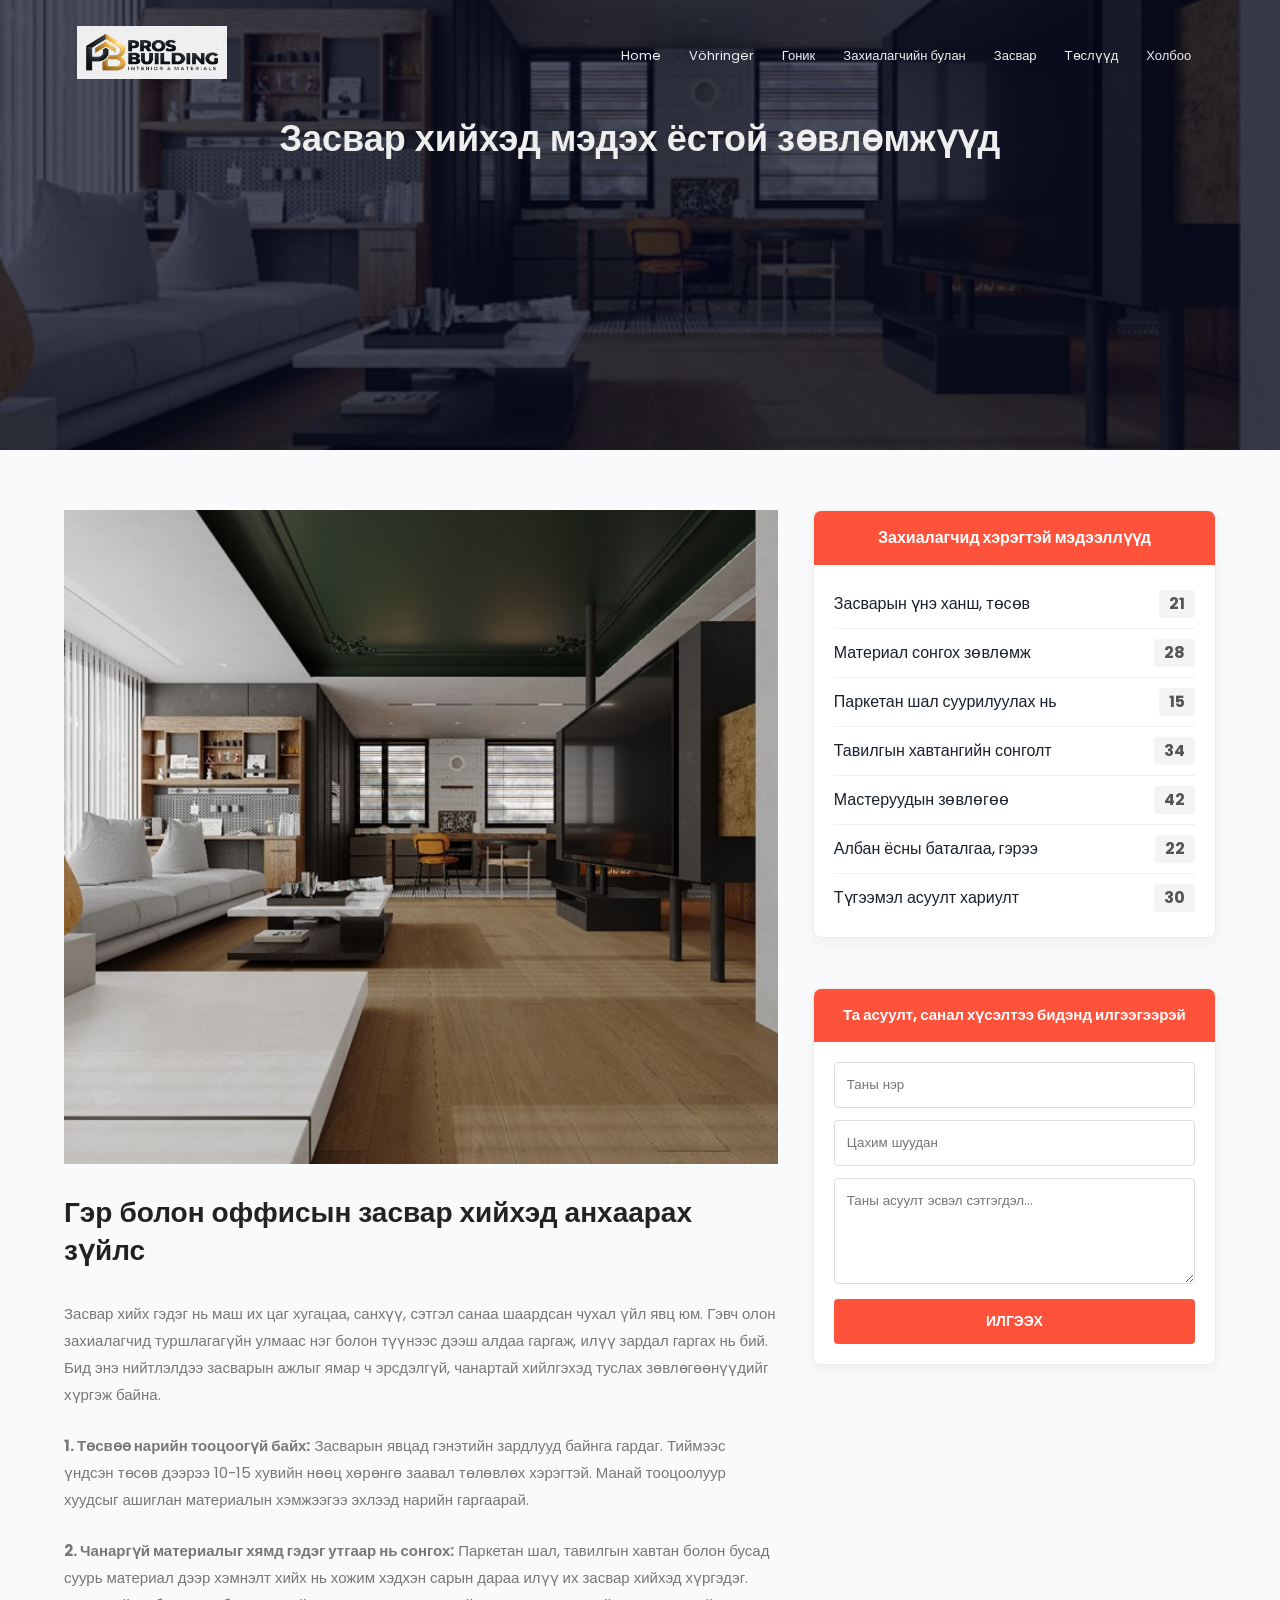
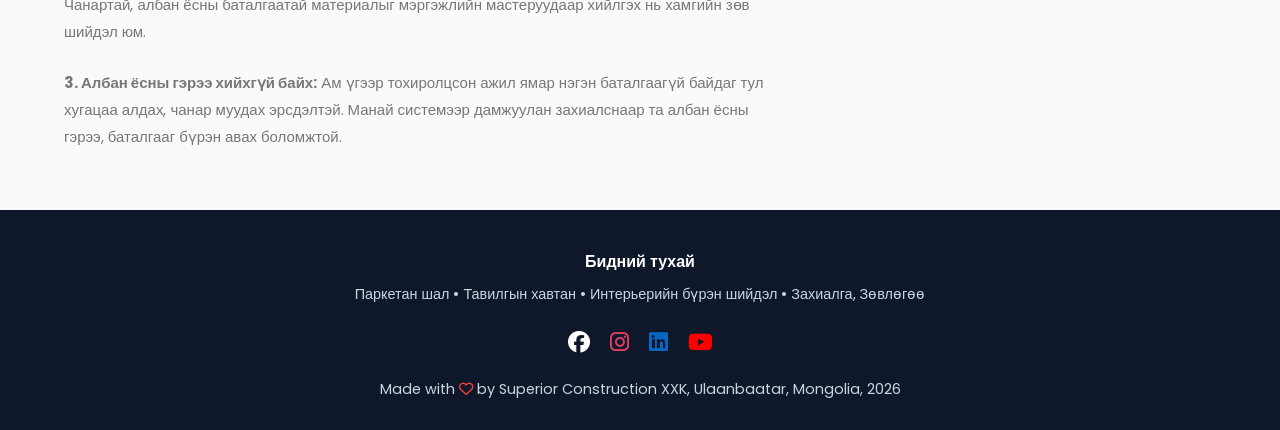
<file: JS/blog.html>
<!DOCTYPE html>
<html lang="mn">
<head>
    <meta charset="UTF-8">
    <meta name="viewport" content="width=device-width, initial-scale=1.0">
    <title>Захиалагчийн булан - Засвар үйлчилгээ</title>
    <link rel="preconnect" href="https://fonts.googleapis.com">
    <link rel="preconnect" href="https://fonts.gstatic.com" crossorigin>
    <link href="https://fonts.googleapis.com/css2?family=Poppins:ital,wght@0,100;0,200;0,300;0,400;0,500;0,600;0,700;0,800;0,900;1,100;1,200;1,300;1,400;1,500;1,600;1,700;1,800;1,900&display=swap" rel="stylesheet">
    <link rel="stylesheet" href="style.css">
    <link rel="stylesheet" href="https://cdnjs.cloudflare.com/ajax/libs/font-awesome/6.4.0/css/all.min.css">
</head>

<body>

    <header class="sub-header">    
        <nav>
            <a href="index.html"> <img src="images/logo.png" alt="Logo"></a>
            <div class="nav-links" id="navLinks">
                <i class="fa-solid fa-xmark" onclick="hideMenu()"></i>
                <ul>
                    <li><a href="index.html">Home</a></li>
                    <li><a href="vöhringer.html">Vöhringer</a></li>
                    <li><a href="gonick.html">Гоник</a></li>
                    <li><a href="blog.html">Захиалагчийн булан</a></li>
                    <li><a href="zasvar.html">Засвар</a></li>
                    <li><a href="projects.html">Төслүүд</a></li>
                    <li><a href="contact.html">Холбоо</a></li>
                </ul>
            </div>
            <i class="fa-solid fa-bars" onclick="showMenu()"></i>
        </nav>                
        
        <h1>Засвар хийхэд мэдэх ёстой зөвлөмжүүд</h1>
    </header>

    <section class="blog-content">
        <div class="row">
            
            <!-- ЗҮҮН ТАЛ -->
            <div class="blog-left">
                <img src="images/certificate.jpg" alt="Засварын зөвлөгөө">
                <h2>Гэр болон оффисын засвар хийхэд анхаарах зүйлс</h2>
                <p>Засвар хийх гэдэг нь маш их цаг хугацаа, санхүү, сэтгэл санаа шаардсан чухал үйл явц юм. Гэвч олон захиалагчид туршлагагүйн улмаас нэг болон түүнээс дээш алдаа гаргаж, илүү зардал гаргах нь бий. Бид энэ нийтлэлдээ засварын ажлыг ямар ч эрсдэлгүй, чанартай хийлгэхэд туслах зөвлөгөөнүүдийг хүргэж байна.</p>
                <br>
                <p><strong>1. Төсвөө нарийн тооцоогүй байх:</strong> Засварын явцад гэнэтийн зардлууд байнга гардаг. Тиймээс үндсэн төсөв дээрээ 10-15 хувийн нөөц хөрөнгө заавал төлөвлөх хэрэгтэй. Манай тооцоолуур хуудсыг ашиглан материалын хэмжээгээ эхлээд нарийн гаргаарай.</p>
                <br>
                <p><strong>2. Чанаргүй материалыг хямд гэдэг утгаар нь сонгох:</strong> Паркетан шал, тавилгын хавтан болон бусад суурь материал дээр хэмнэлт хийх нь хожим хэдхэн сарын дараа илүү их засвар хийхэд хүргэдэг. Чанартай, албан ёсны баталгаатай материалыг мэргэжлийн мастеруудаар хийлгэх нь хамгийн зөв шийдэл юм.</p>
                <br>
                <p><strong>3. Албан ёсны гэрээ хийхгүй байх:</strong> Ам үгээр тохиролцсон ажил ямар нэгэн баталгаагүй байдаг тул хугацаа алдах, чанар муудах эрсдэлтэй. Манай системээр дамжуулан захиалснаар та албан ёсны гэрээ, баталгааг бүрэн авах боломжтой.</p>
            </div>

            <!-- БАРУУН ТАЛ -->
            <div class="blog-right">
                
                <!-- Ангиллын жагсаалт -->
                <div class="category-box" style="background: #fff; border-radius: 8px; border: 1px solid #eee; margin-bottom: 30px; box-shadow: 0 5px 15px rgba(0,0,0,0.05); overflow: hidden;">
                    <!-- Улаан гарчиг (Ямар нэгэн маржин ашиглалгүйгээр хайрцаг дотроо бүтэн орно) -->
                    <div style="background: #ff523b; color: #fff; padding: 15px; font-weight: bold; font-size: 16px; text-align: center;">
                        Захиалагчид хэрэгтэй мэдээллүүд
                    </div>
                    
                    <ul style="list-style: none; padding: 15px 20px; margin: 0;">
                        <li style="display: flex; justify-content: space-between; align-items: center; padding: 10px 0; border-bottom: 1px solid #f0f0f0;">
                            <span>Засварын үнэ ханш, төсөв</span>
                            <span style="font-weight: bold; color: #555; background: #f4f4f4; padding: 2px 10px; border-radius: 4px;">21</span>
                        </li>
                        <li style="display: flex; justify-content: space-between; align-items: center; padding: 10px 0; border-bottom: 1px solid #f0f0f0;">
                            <span>Материал сонгох зөвлөмж</span>
                            <span style="font-weight: bold; color: #555; background: #f4f4f4; padding: 2px 10px; border-radius: 4px;">28</span>
                        </li>
                        <li style="display: flex; justify-content: space-between; align-items: center; padding: 10px 0; border-bottom: 1px solid #f0f0f0;">
                            <span>Паркетан шал суурилуулах нь</span>
                            <span style="font-weight: bold; color: #555; background: #f4f4f4; padding: 2px 10px; border-radius: 4px;">15</span>
                        </li>
                        <li style="display: flex; justify-content: space-between; align-items: center; padding: 10px 0; border-bottom: 1px solid #f0f0f0;">
                            <span>Тавилгын хавтангийн сонголт</span>
                            <span style="font-weight: bold; color: #555; background: #f4f4f4; padding: 2px 10px; border-radius: 4px;">34</span>
                        </li>
                        <li style="display: flex; justify-content: space-between; align-items: center; padding: 10px 0; border-bottom: 1px solid #f0f0f0;">
                            <span>Мастеруудын зөвлөгөө</span>
                            <span style="font-weight: bold; color: #555; background: #f4f4f4; padding: 2px 10px; border-radius: 4px;">42</span>
                        </li>
                        <li style="display: flex; justify-content: space-between; align-items: center; padding: 10px 0; border-bottom: 1px solid #f0f0f0;">
                            <span>Албан ёсны баталгаа, гэрээ</span>
                            <span style="font-weight: bold; color: #555; background: #f4f4f4; padding: 2px 10px; border-radius: 4px;">22</span>
                        </li>
                        <li style="display: flex; justify-content: space-between; align-items: center; padding: 10px 0;">
                            <span>Түгээмэл асуулт хариулт</span>
                            <span style="font-weight: bold; color: #555; background: #f4f4f4; padding: 2px 10px; border-radius: 4px;">30</span>
                        </li>
                    </ul>
                </div>

                <!-- Формын хэсэг -->
                <div class="comment-box" style="background: #fff; border-radius: 8px; border: 1px solid #eee; overflow: hidden; box-shadow: 0 5px 15px rgba(0,0,0,0.05);">
                    <div style="background: #ff523b; color: #fff; padding: 15px; font-weight: bold; font-size: 15px; text-align: center;">
                        Та асуулт, санал хүсэлтээ бидэнд илгээгээрэй
                    </div>
                    <form class="comment-form" style="padding: 20px;">
                        <input type="text" placeholder="Таны нэр" style="width: 100%; padding: 12px; margin-bottom: 12px; border: 1px solid #ddd; border-radius: 4px; box-sizing: border-box;">
                        <input type="email" placeholder="Цахим шуудан" style="width: 100%; padding: 12px; margin-bottom: 12px; border: 1px solid #ddd; border-radius: 4px; box-sizing: border-box;">
                        <textarea rows="4" placeholder="Таны асуулт эсвэл сэтгэгдэл..." style="width: 100%; padding: 12px; margin-bottom: 15px; border: 1px solid #ddd; border-radius: 4px; box-sizing: border-box;"></textarea>
                        <button type="submit" style="width: 100%; padding: 12px; background: #ff523b; color: #fff; border: none; border-radius: 4px; cursor: pointer; font-weight: bold; font-size: 14px;">ИЛГЭЭХ</button>
                    </form>
                </div>

            </div>

        </div>
    </section>
    
    <section class="footer">
        <h4>Бидний тухай</h4>
        <p>Паркетан шал • Тавилгын хавтан • Интерьерийн бүрэн шийдэл • Захиалга, Зөвлөгөө</p>
        <div class="icons">
            <a href="https://www.facebook.com/voehringer.gmbh/" target="_blank"><i class="fa-brands fa-facebook"></i></a>
            <a href="https://www.instagram.com/voehringer_gmbh_und_co._kg/" target="_blank" rel="noopener noreferrer" style="color: #e4405f;"><i class="fa-brands fa-instagram"></i></a>
            <a href="https://www.linkedin.com/company/vöhringer-gmbh-&-co.-kg/" target="_blank" rel="noopener noreferrer" style="color: #0a66c2;"><i class="fa-brands fa-linkedin"></i></a>
            <a href="https://www.youtube.com/watch?v=nw7YdZEaxRw" target="_blank" rel="noopener noreferrer" style="color: #ff0000;"><i class="fa-brands fa-youtube"></i></a>
        </div>
        <p>Made with <i class="fa-regular fa-heart"></i> by Superior Construction XXK, Ulaanbaatar, Mongolia, 2026</p>
    </section>

    <script>
        var navLinks = document.getElementById("navLinks");
        function showMenu() { navLinks.style.right = "0"; }
        function hideMenu() { navLinks.style.right = "-200px"; }
    </script>

</body>
</html>
</file>
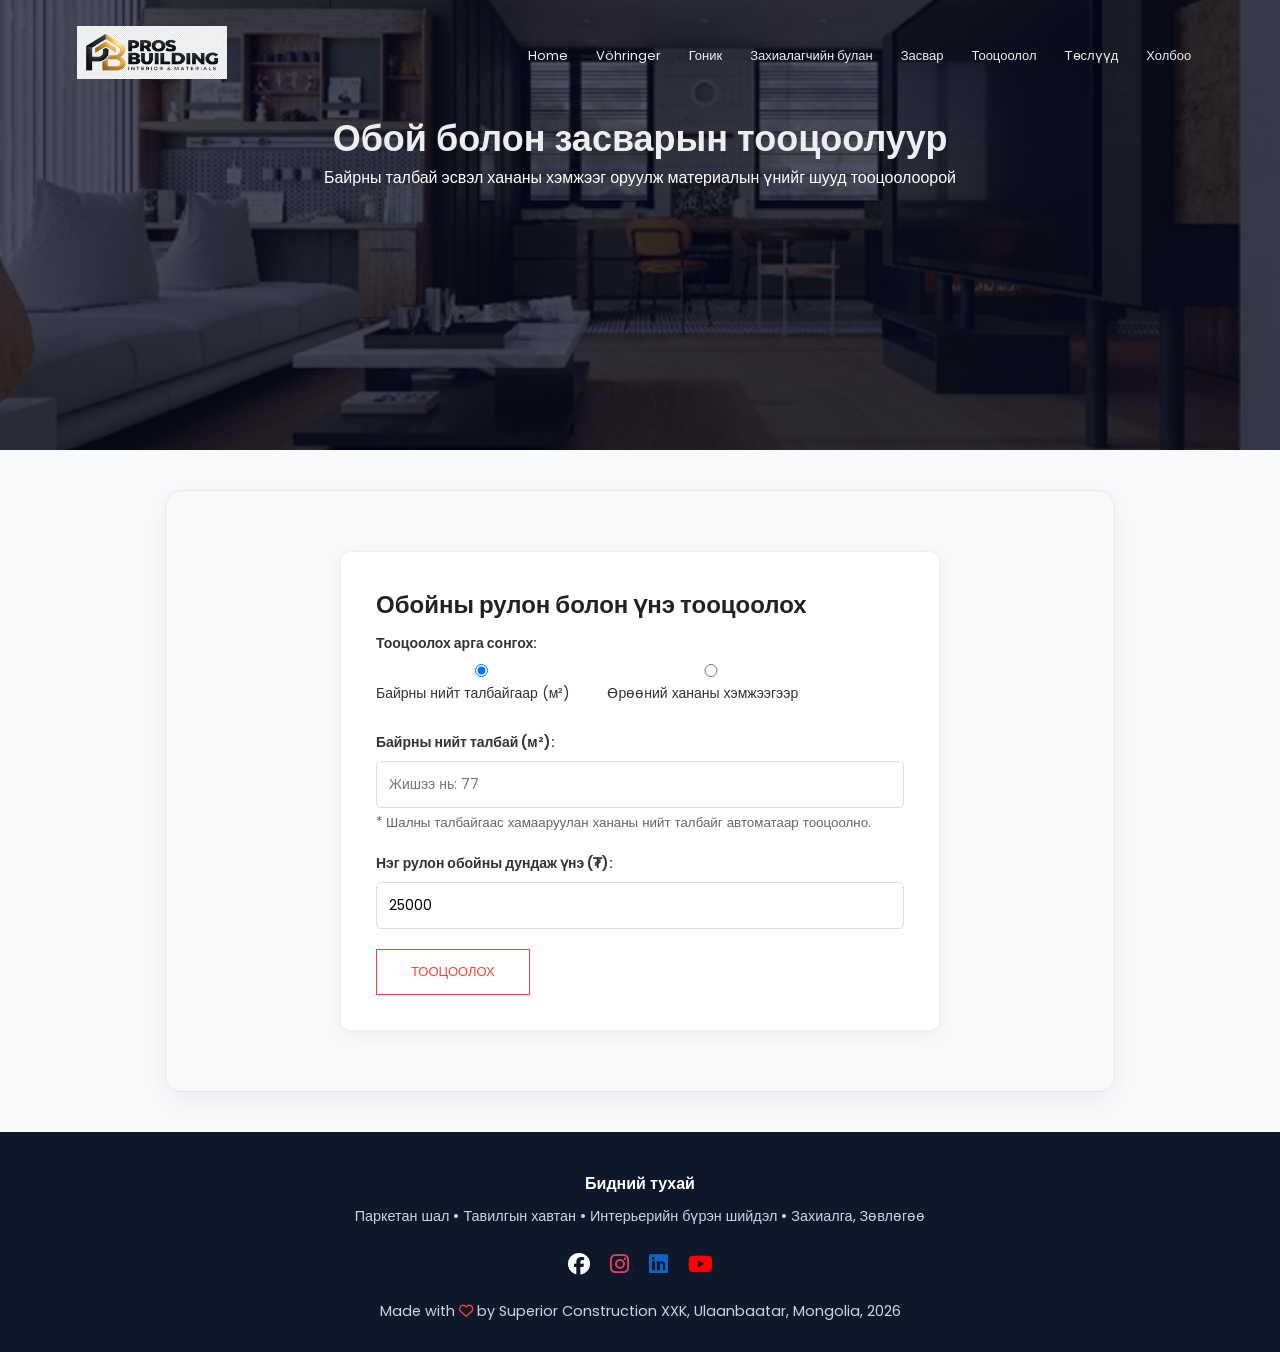
<file: JS/calculator.html>
<!DOCTYPE html>
<html lang="mn">
<head>
    <meta charset="UTF-8">
    <meta name="viewport" content="width=device-width, initial-scale=1.0">
    <title>Обой болон засварын ухаалаг тооцоолуур</title>
    <link rel="preconnect" href="https://fonts.googleapis.com">
    <link rel="preconnect" href="https://fonts.gstatic.com" crossorigin>
    <link href="https://fonts.googleapis.com/css2?family=Poppins:wght@300;400;500;600;700&display=swap" rel="stylesheet">
    <link rel="stylesheet" href="style.css">
    <link rel="stylesheet" href="https://cdnjs.cloudflare.com/ajax/libs/font-awesome/6.4.0/css/all.min.css">
</head>
<body>

    <!-- Header хэсэг -->
    <header class="sub-header">    
        <nav>
            <a href="index.html"><img src="images/logo.png" alt="Logo"></a>
            <div class="nav-links" id="navLinks">
                <i class="fa-solid fa-xmark" onclick="hideMenu()"></i>
                <ul>
                    <li><a href="index.html">Home</a></li>
                    <li><a href="vöhringer.html">Vöhringer</a></li>
                    <li><a href="gonick.html">Гоник</a></li>
                    <li><a href="blog.html">Захиалагчийн булан</a></li>
                    <li><a href="zasvar.html">Засвар</a></li>
                    <li><a href="calculator.html" class="active">Тооцоолол</a></li>                    
                    <li><a href="projects.html">Төслүүд</a></li>
                    <li><a href="contact.html">Холбоо</a></li>
                </ul>
            </div>
            <i class="fa-solid fa-bars" onclick="showMenu()"></i>
        </nav>                
        <h1>Обой болон засварын тооцоолуур</h1>
        <p>Байрны талбай эсвэл хананы хэмжээг оруулж материалын үнийг шууд тооцоолоорой</p>
    </header>

    <!-- Тооцоолуурын үндсэн хэсэг -->
    <section class="calculator-section">
        <div class="calculator-container">
            <h2>Обойны рулон болон үнэ тооцоолох</h2>
            
            <!-- Тооцоолох арга сонгох -->
            <div class="form-group">
                <label>Тооцоолох арга сонгох:</label>
                <div style="display: flex; gap: 20px; margin-top: 8px;">
                    <label style="font-weight: normal; cursor: pointer;">
                        <input type="radio" name="calcMethod" value="area" checked onclick="toggleCalcMethod()"> Байрны нийт талбайгаар (м²)
                    </label>
                    <label style="font-weight: normal; cursor: pointer;">
                        <input type="radio" name="calcMethod" value="rooms" onclick="toggleCalcMethod()"> Өрөөний хананы хэмжээгээр
                    </label>
                </div>
            </div>

            <!-- 1. Байрны нийт м2 талбайгаар тооцох хэсэг -->
            <div id="methodAreaDiv" class="calc-method-box">
                <div class="form-group">
                    <label for="totalFloorArea">Байрны нийт талбай (м²):</label>
                    <input type="number" id="totalFloorArea" placeholder="Жишээ нь: 77" min="10" max="500" step="1">
                    <small style="color: #666; display: block; margin-top: 5px;">* Шалны талбайгаас хамааруулан хананы нийт талбайг автоматаар тооцоолно.</small>
                </div>
            </div>

            <!-- 2. Өрөөний тоо болон хананы хэмжээгээр тооцох хэсэг -->
            <div id="methodRoomsDiv" class="calc-method-box" style="display: none;">
                <div class="form-group">
                    <label for="roomCount">Өрөөний тоо:</label>
                    <select id="roomCount" onchange="generateRoomInputs()">
                        <option value="1">1 өрөө</option>
                        <option value="2">2 өрөө</option>
                        <option value="3" selected>3 өрөө</option>
                        <option value="4">4 өрөө</option>
                    </select>
                </div>
                <div id="roomsInputContainer"></div>
            </div>

            <div class="form-group" style="margin-top: 20px;">
                <label for="wallpaperPrice">Нэг рулон обойны дундаж үнэ (₮):</label>
                <input type="number" id="wallpaperPrice" value="25000" min="5000" max="100000" step="1000">
            </div>

            <button type="button" class="hero red-btn" onclick="calculateWallpaper()">ТООЦООЛОХ</button>

            <!-- Үр дүн харуулах хэсэг -->
            <div id="calculatorResult" class="calc-result" style="display: none;">
                <h3>Тооцооллын үр дүн:</h3>
                <p>Тооцоолсон нийт ханын талбай: <span id="resArea">0</span> м²</p>
                <p>Шаардлагатай рулоны тоо (10% хаягдал тооцсон): <span id="resRolls">0</span> рулон</p>
                <p>Нийт обойны үнэ: <span id="resCost">0</span> ₮</p>
            </div>
        </div>
    </section>

    <!-- Footer хэсэг -->
    <section class="footer">
        <h4>Бидний тухай</h4>
        <p>Паркетан шал • Тавилгын хавтан • Интерьерийн бүрэн шийдэл • Захиалга, Зөвлөгөө</p>
        <div class="icons">
            <a href="https://www.facebook.com/voehringer.gmbh/" target="_blank"><i class="fa-brands fa-facebook"></i></a>
            <a href="https://www.instagram.com/voehringer_gmbh_und_co._kg/" target="_blank" rel="noopener noreferrer" style="color: #e4405f;"><i class="fa-brands fa-instagram"></i></a>
            <a href="https://www.linkedin.com/company/vöhringer-gmbh-&-co.-kg/" target="_blank" rel="noopener noreferrer" style="color: #0a66c2;"><i class="fa-brands fa-linkedin"></i></a>
            <a href="https://www.youtube.com/watch?v=nw7YdZEaxRw" target="_blank" rel="noopener noreferrer" style="color: #ff0000;"><i class="fa-brands fa-youtube"></i></a>
        </div>
        <p>Made with <i class="fa-regular fa-heart"></i> by Superior Construction XXK, Ulaanbaatar, Mongolia, 2026</p>
    </section>

    <!-- JavaScript логик -->
    <script>
        var navLinks = document.getElementById("navLinks");
        function showMenu() { navLinks.style.right = "0"; }
        function hideMenu() { navLinks.style.right = "-200px"; }

        // Тооцоолох аргыг хооронд нь шилжүүлэх
        function toggleCalcMethod() {
            const method = document.querySelector('input[name="calcMethod"]:checked').value;
            if (method === 'area') {
                document.getElementById('methodAreaDiv').style.display = 'block';
                document.getElementById('methodRoomsDiv').style.display = 'none';
            } else {
                document.getElementById('methodAreaDiv').style.display = 'none';
                document.getElementById('methodRoomsDiv').style.display = 'block';
                generateRoomInputs();
            }
            document.getElementById("calculatorResult").style.display = "none";
        }

        // Өрөөний тооноос хамаарч input талбаруудыг динамикаар үүсгэх
        function generateRoomInputs() {
            const count = document.getElementById("roomCount").value;
            const container = document.getElementById("roomsInputContainer");
            container.innerHTML = "";

            for (let i = 1; i <= count; i++) {
                container.innerHTML += `
                    <div class="room-card" style="background: #f9f9f9; padding: 15px; border-radius: 8px; margin-bottom: 15px; border: 1px solid #eee;">
                        <h4 style="margin-bottom: 10px; color: #333;">${i} - р өрөө</h4>
                        <div style="display: flex; gap: 10px;">
                            <div style="flex: 1;">
                                <label style="font-size: 13px; color: #666;">Хананы урт (метр):</label>
                                <input type="number" id="length_${i}" placeholder="Жишээ нь: 12" step="0.1" style="width:100%; padding:8px; border:1px solid #ddd; border-radius:4px;">
                            </div>
                            <div style="flex: 1;">
                                <label style="font-size: 13px; color: #666;">Хананы өндөр (метр):</label>
                                <input type="number" id="height_${i}" value="2.6" step="0.1" style="width:100%; padding:8px; border:1px solid #ddd; border-radius:4px;">
                            </div>
                        </div>
                    </div>
                `;
            }
        }

        window.onload = function() {
            generateRoomInputs();
        };

        // Тооцоолох үндсэн функц
        function calculateWallpaper() {
            const method = document.querySelector('input[name="calcMethod"]:checked').value;
            let totalArea = 0;

            if (method === 'area') {
                let floorArea = parseFloat(document.getElementById("totalFloorArea").value) || 0;
                if (floorArea <= 0) {
                    alert("Байрны нийт талбайг зөв оруулна уу!");
                    return;
                }
                // Байрны нийт шалны талбайг ~3.15 дахин үржүүлж дундаж ханын талбайг гаргана
                totalArea = floorArea * 2.45;
            } else {
                const count = document.getElementById("roomCount").value;
                for (let i = 1; i <= count; i++) {
                    let length = parseFloat(document.getElementById(`length_${i}`).value) || 0;
                    let height = parseFloat(document.getElementById(`height_${i}`).value) || 0;
                    totalArea += (length * height);
                }
                if (totalArea <= 0) {
                    alert("Өрөөнүүдийн хананы урт болон өндрийг зөв оруулна уу!");
                    return;
                }
            }

            // Стандарт рулон обой (Өргөн 0.53м, Урт 10м = ~5 м2 үр дүнтэй талбай)
            let rollsNeeded = Math.ceil((totalArea / 5) * 1.1); // 10% хаягдал нэмсэн
            let pricePerRoll = parseFloat(document.getElementById("wallpaperPrice").value) || 25000;
            let totalCost = rollsNeeded * pricePerRoll;

            // Үр дүнг дэлгэцэнд гаргах
            document.getElementById("resArea").innerText = totalArea.toFixed(1);
            document.getElementById("resRolls").innerText = rollsNeeded;
            document.getElementById("resCost").innerText = totalCost.toLocaleString();
            
            document.getElementById("calculatorResult").style.display = "block";
        }
    </script>
</body>
</html>
</file>
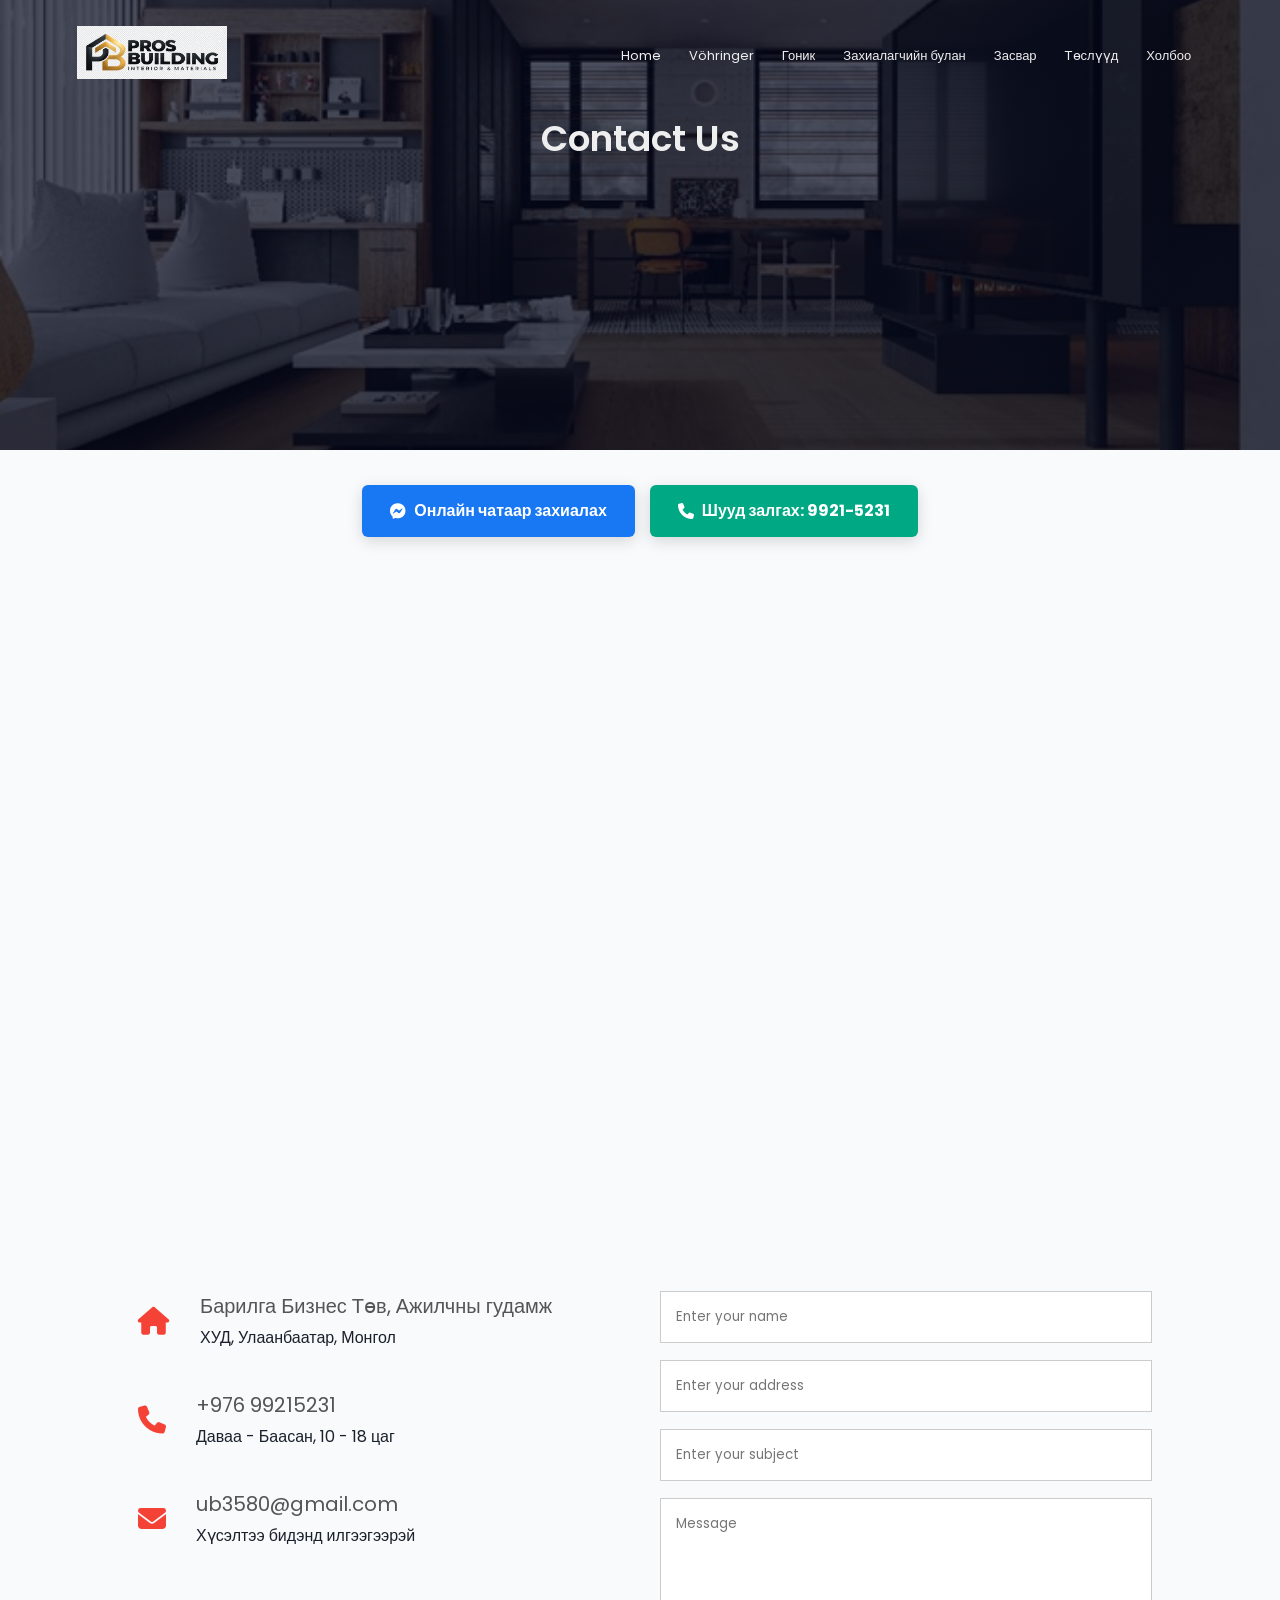
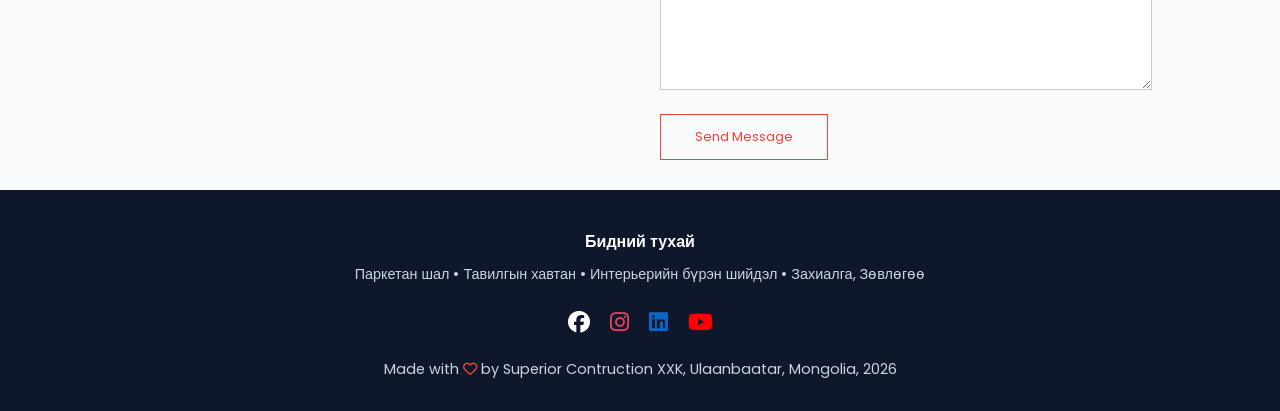
<file: JS/contact.html>
<!DOCTYPE html>
<html lang="en">
<head>
    <meta charset="UTF-8">
    <meta name="viewport" content="width=device-width, initial-scale=1.0">
    <title>contact</title>
    <link rel="preconnect" href="https://fonts.googleapis.com">
    <link rel="preconnect" href="https://fonts.gstatic.com" crossorigin>
    <link href="https://fonts.googleapis.com/css2?family=Poppins:ital,wght@0,100;0,200;0,300;0,400;0,500;0,600;0,700;0,800;0,900;1,100;1,200;1,300;1,400;1,500;1,600;1,700;1,800;1,900&display=swap" rel="stylesheet">
    <link rel="stylesheet" href="style.css">
    <link rel="stylesheet" href="https://cdnjs.cloudflare.com/ajax/libs/font-awesome/6.4.0/css/all.min.css">
    
    <!-- CSS Загвар: Товчлууруудыг хамгийн дээр ил харагдуулах бэхэлгээ -->
    <style>
      #contact-section {
        display: flex;
        gap: 15px;
        justify-content: center;
        margin: 35px 0;
        flex-wrap: wrap;
        font-family: 'Poppins', sans-serif;
        position: relative;
        z-index: 999; /* Бусад элементүүдийн дээр ил гаргана */
      }
      .contact-btn {
        padding: 14px 28px;
        border-radius: 6px;
        font-weight: bold;
        text-decoration: none;
        color: white !important;
        display: inline-flex;
        align-items: center;
        box-shadow: 0 4px 15px rgba(0,0,0,0.15);
        transition: transform 0.2s, background-color 0.2s;
      }
      .contact-btn:hover {
        transform: translateY(-2px);
      }
      .messenger-btn {
        background-color: #1877F2 !important; /* Фэйсбүүк цэнхэр */
      }
      .messenger-btn:hover {
        background-color: #145dbf !important;
      }
      .phone-btn {
        background-color: #00A884 !important; /* Ногоон өнгө */
      }
      .phone-btn:hover {
        background-color: #008769 !important;
      }
    </style>
</head>

<body>
    
    <header class="sub-header">    
        <nav>
            <a href="index.html"> <img src="images/logo.png" alt=""></a>
            <div class="nav-links" id="navLinks">
                <i class="fa-solid fa-xmark" onclick="hideMenu()"></i>
                <ul>
                    <li><a href="index.html">Home</a></li>
                    <li><a href="vöhringer.html">Vöhringer</a></li>
                    <li><a href="gonick.html">Гоник</a></li>
                    <li><a href="blog.html">Захиалагчийн булан</a></li>
                    <li><a href="zasvar.html">Засвар</a></li>
                    <li><a href="projects.html">Төслүүд</a></li>
                    <li><a href="contact.html">Холбоо</a></li>
                </ul>
            </div>
            <i class="fa-solid fa-bars" onclick="showMenu()"></i>
        </nav>                    
        <h1>Contact Us</h1>
    </header>

    <!-- Холбоо барих гол товчлууруудыг харагдац сайтай хэсэгт шилжүүлэв -->
    <div id="contact-section">
      <!-- 📋 ҮҮНИЙГ ХУУЛЖ СОЛИОРОЙ -->
<a href="https://messenger.com" target="_blank" class="contact-btn messenger-btn">
  <i class="fa-brands fa-facebook-messenger" style="margin-right: 8px;"></i> Онлайн чатаар захиалах
</a>

      <a href="tel:+97699215231" class="contact-btn phone-btn">
        <i class="fa-solid fa-phone" style="margin-right: 8px;"></i> Шууд залгах: 9921-5231
      </a>
    </div>

    <section class="location">
        <iframe src="https://www.google.com/maps/embed?pb=!1m18!1m12!1m3!1d2674.974762870292!2d106.85519357539675!3d47.898173767799!2m3!1f0!2f0!3f0!3m2!1i1024!2i768!4f13.1!3m3!1m2!1s0x5d9693007c3018b7%3A0x88779f71f19d4c89!2sBarilga%20Business%20Center!5e0!3m2!1sen!2smn!4v1785822484876!5m2!1sen!2smn" width="100%" height="450" style="border:0;" allowfullscreen="" loading="lazy" referrerpolicy="strict-origin-when-cross-origin"></iframe>
    </section>

    <section class="contact-us">
        <div class="row">
            <div class="contact-col">
                <div>
                    <i class="fa-solid fa-house"></i>
                    <span>
                        <h5>Барилга Бизнес Төв, Ажилчны гудамж</h5>
                        <p>ХУД, Улаанбаатар, Монгол</p>
                    </span>
                </div>
                <div>
                    <i class="fa-solid fa-phone"></i>
                    <span>
                        <h5>+976 99215231</h5>
                        <p>Даваа - Баасан, 10 - 18 цаг</p>
                    </span>
                </div>
                <div>
                    <i class="fa-solid fa-envelope"></i>
                    <span>
                        <h5>ub3580@gmail.com</h5>
                        <p>Хүсэлтээ бидэнд илгээгээрэй</p>
                    </span>
                </div>
            </div>

            <div class="contact-col">
                <form action="form-handler.php" method="post">
                    <input type="text" name="name" placeholder="Enter your name" required>
                    <input type="email" name="email" placeholder="Enter your address" required>
                    <input type="text" name="subject" placeholder="Enter your subject" required>
                    <textarea rows="8" name="message" placeholder="Message" required></textarea>
                    <button type="submit" class="hero red-btn">Send Message</button>
                </form>
            </div>
        </div>
    </section>
    
    <section class="footer">
        <h4>Бидний тухай</h4>
        <p>Паркетан шал • Тавилгын хавтан • Интерьерийн бүрэн шийдэл • Захиалга, Зөвлөгөө</p>

        <div class="icons">
            <a href="https://www.facebook.com/voehringer.gmbh/" target="_blank"><i class="fa-brands fa-facebook"></i></a>
            <a href="https://www.instagram.com/voehringer_gmbh_und_co._kg/" target="_blank" rel="noopener noreferrer" style="color: #e4405f;"><i class="fa-brands fa-instagram"></i></a>
            <a href="https://www.linkedin.com/company/v%C3%B6hringer-gmbh-&-co.-kg/" target="_blank" rel="noopener noreferrer" style="color: #0a66c2;"><i class="fa-brands fa-linkedin"></i></a>
            <a href="https://www.youtube.com/watch?v=nw7YdZEaxRw" target="_blank" rel="noopener noreferrer" style="color: #ff0000;"><i class="fa-brands fa-youtube"></i></a>
        </div>
        <p>Made with <i class="fa-regular fa-heart"></i> by Superior Contruction XXK, Ulaanbaatar, Mongolia, 2026</p>
    </section>

    <!-- Баруун доод буланд байрлах Мессенжер чат плагины суурь -->
    <div id="fb-root"></div>
    <div id="fb-customer-chat" class="fb-customerchat"></div>

    <script>
        var navLinks = document.getElementById("navLinks");
        function showMenu() { navLinks.style.right = "0"; }
        function hideMenu() { navLinks.style.right = "-200px"; }
    </script>

    <!-- Мессенжер чат удирдах Сеньёр JavaScript код -->
    <script>
      var chatbox = document.getElementById('fb-customer-chat');
      // ⚠️ Санамж: ТАНАЙ_ХУУДАСНЫ_ID_ДУГААР гэсэн хэсэгт өөрийн Бизнес хуудасны ID тоог тавиарай
      chatbox.setAttribute("page_id", "123456789012345"); 
      chatbox.setAttribute("attribution", "biz_inbox");
    </script>

    <script>
      window.fbAsyncInit = function() {
        FB.init({
          xfbml            : true,
          version          : 'v18.0'
        });
      };

      (function(d, s, id) {
        var js, fjs = d.getElementsByTagName(s)[0];
        if (d.getElementById(id)) return;
        js = d.createElement(s); js.id = id;
        // ✅ Фэйсбүүкийн албан ёсны чат унших зөв бүтэн суваг
        js.src = 'https://facebook.net';
        fjs.parentNode.insertBefore(js, fjs);
      }(document, 'script', 'facebook-jssdk'));
    </script>
   
</body>
</html>
</file>
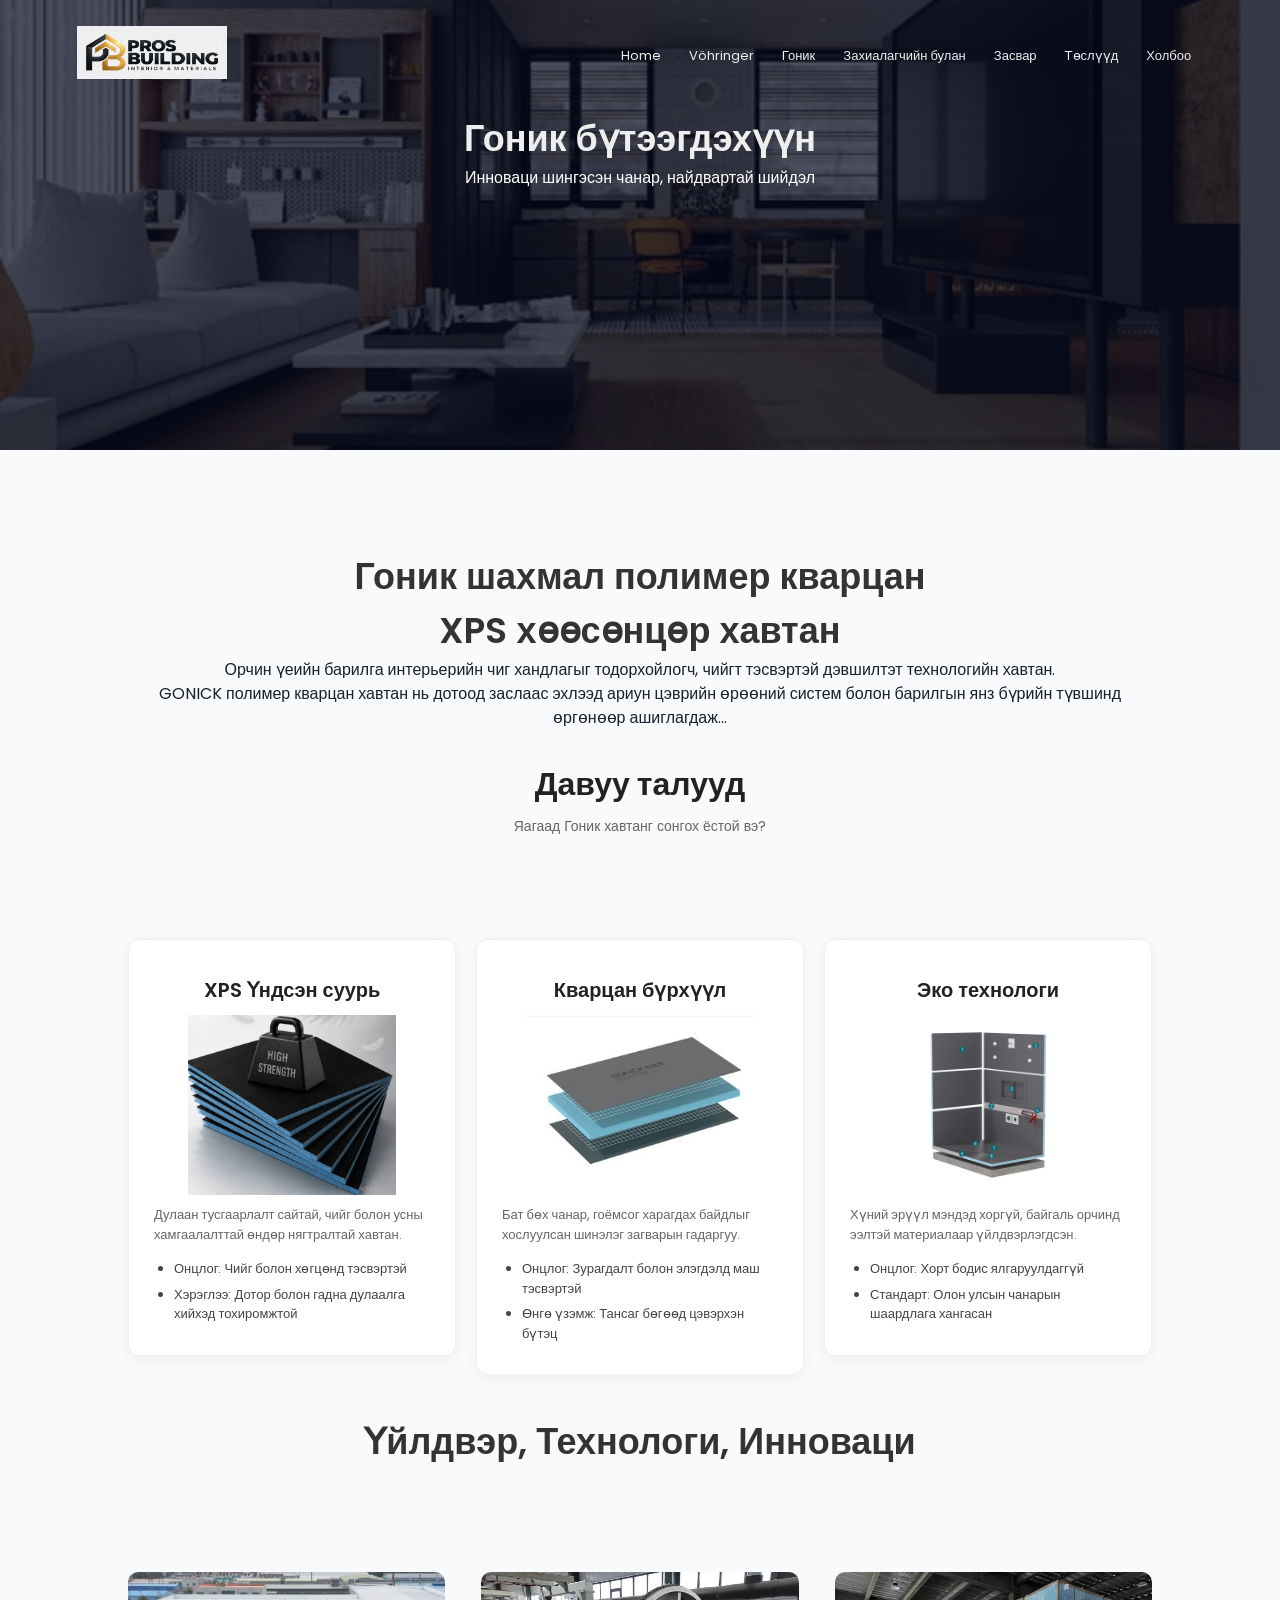
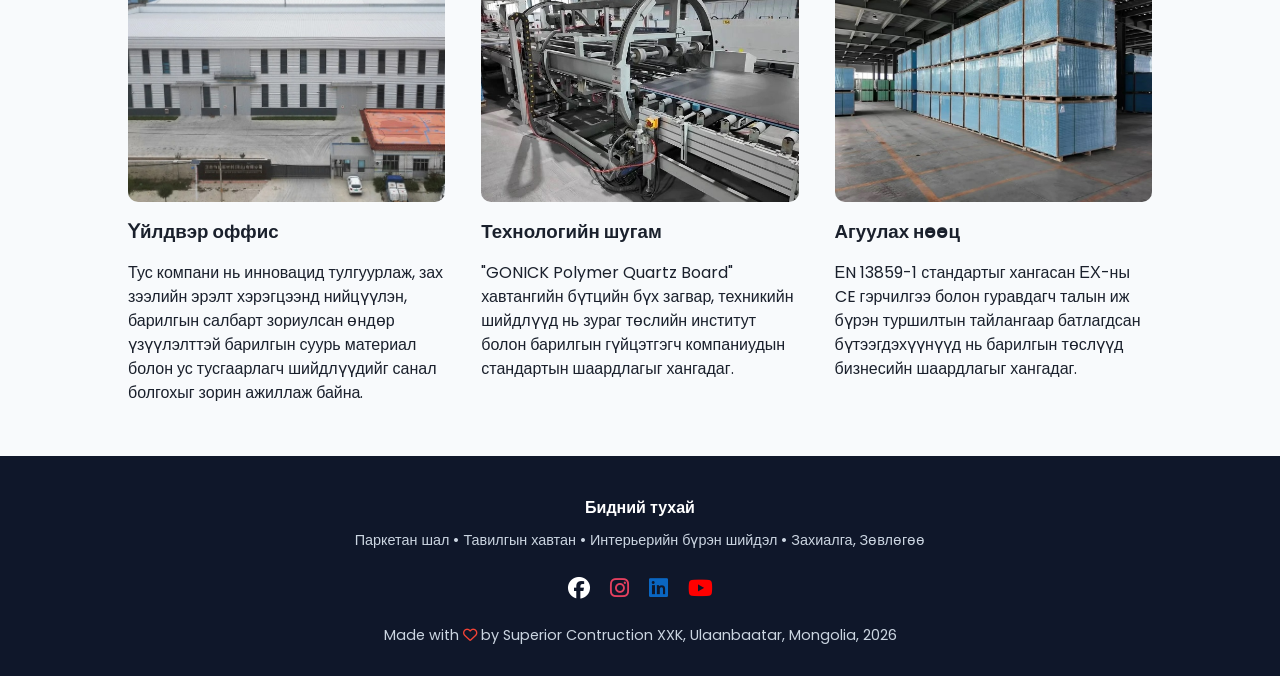
<file: JS/gonick.html>
<!DOCTYPE html>
<html lang="mn">
<head>
    <meta charset="UTF-8">
    <meta name="viewport" content="width=device-width, initial-scale=1.0">
    <title>Гоник - Шахмал полимер кварцан XPS хавтан</title>
    <link rel="preconnect" href="https://fonts.googleapis.com">
    <link rel="preconnect" href="https://fonts.gstatic.com" crossorigin>
    <link href="https://fonts.googleapis.com/css2?family=Poppins:ital,wght@0,300;0,400;0,500;0,600;0,700;1,400&display=swap" rel="stylesheet">
    <link rel="stylesheet" href="style.css">
    <link rel="stylesheet" href="https://cdnjs.cloudflare.com/ajax/libs/font-awesome/6.4.0/css/all.min.css">
</head>

<body>
    
    <!-- HEADER -->
    <header class="sub-header">    
        <nav>
            <a href="index.html"><img src="images/logo.png" alt="Logo"></a>
            <div class="nav-links" id="navLinks">
                <i class="fa-solid fa-xmark" onclick="hideMenu()"></i>
                <ul>
                    <li><a href="index.html">Home</a></li>
                    <li><a href="vöhringer.html">Vöhringer</a></li>
                    <li><a href="gonick.html">Гоник</a></li>
                    <li><a href="blog.html">Захиалагчийн булан</a></li>
                    <li><a href="zasvar.html">Засвар</a></li>
                    <li><a href="projects.html">Төслүүд</a></li>
                    <li><a href="contact.html">Холбоо</a></li>
                </ul>
            </div>
            <i class="fa-solid fa-bars" onclick="showMenu()"></i>
        </nav>            
        
        <h1>Гоник бүтээгдэхүүн</h1>
        <p>Инноваци шингэсэн чанар, найдвартай шийдэл</p>
    </header>

    <!-- PRODUCTS SECTION -->
    <section class="course">
        <h1>Гоник шахмал полимер кварцан <br> XPS хөөсөнцөр хавтан</h1>
        <p class="intro-desc">Орчин үеийн барилга интерьерийн чиг хандлагыг тодорхойлогч, чийгт тэсвэртэй дэвшилтэт технологийн хавтан.</p>
        <p class="main-desc">GONICK полимер кварцан хавтан нь дотоод заслаас эхлээд ариун цэврийн өрөөний систем болон барилгын янз бүрийн түвшинд өргөнөөр ашиглагдаж...</p>

        <!-- Гарчиг болон дэд текстийг зөв дарааллаар нь оруулна -->
        <div class="section-title-wrapper" style="text-align: center; margin-top: 30px; margin-bottom: 20px;">
            <h2 class="section-title">Давуу талууд</h2>
            <p class="section-subtitle">Яагаад Гоник хавтанг сонгох ёстой вэ?</p>
        </div>

        <div class="row">
            <!-- Карт 1 -->
            <div class="product-card">
                <h3>XPS Үндсэн суурь</h3>
                <img src="images/xps2.jpg" alt="Durability">
                <p>Дулаан тусгаарлалт сайтай, чийг болон усны хамгаалалттай өндөр нягтралтай хавтан.</p>
                <ul>
                    <li>Онцлог: Чийг болон хөгцөнд тэсвэртэй</li>
                    <li>Хэрэглээ: Дотор болон гадна дулаалга хийхэд тохиромжтой</li>
                </ul>
            </div>

            <!-- Карт 2 -->
            <div class="product-card">
                <h3>Кварцан бүрхүүл</h3>
                <img src="images/xps3.jpg" alt="Durability">
                <p>Бат бөх чанар, гоёмсог харагдах байдлыг хослуулсан шинэлэг загварын гадаргуу.</p>
                <ul>
                    <li>Онцлог: Зурагдалт болон элэгдэлд маш тэсвэртэй</li>
                    <li>Өнгө үзэмж: Тансаг бөгөөд цэвэрхэн бүтэц</li>
                </ul>
            </div>

            <!-- Карт 3 -->
            <div class="product-card">
                <h3>Эко технологи</h3>
                <img src="images/bath.jpg" alt="Durability">
                <p>Хүний эрүүл мэндэд хоргүй, байгаль орчинд ээлтэй материалаар үйлдвэрлэгдсэн.</p>
                <ul>
                    <li>Онцлог: Хорт бодис ялгаруулдаггүй</li>
                    <li>Стандарт: Олон улсын чанарын шаардлага хангасан</li>
                </ul>
            </div>
        </div>
    </section>

    <!-- FEATURES / ADVANTAGES SECTION -->
    <section class="facilities">
        <h1>Үйлдвэр, Технологи, Инноваци</h1>

        <div class="row">
            <div class="facilities-col">
                <img src="images/gonick.jpg" alt="Durability">
                <h3>Үйлдвэр оффис</h3>
                <p>Тус компани нь инновацид тулгуурлаж, зах зээлийн эрэлт хэрэгцээнд нийцүүлэн, барилгын салбарт зориулсан өндөр үзүүлэлттэй барилгын суурь материал болон ус тусгаарлагч шийдлүүдийг санал болгохыг зорин ажиллаж байна.</p>
            </div>
            <div class="facilities-col">
                <img src="images/line.jpg" alt="Easy Installation">
                <h3>Технологийн шугам</h3>
                <p>"GONICK Polymer Quartz Board" хавтангийн бүтцийн бүх загвар, техникийн шийдлүүд нь зураг төслийн институт болон барилгын гүйцэтгэгч компаниудын стандартын шаардлагыг хангадаг.</p>
            </div>
            <div class="facilities-col">
                <img src="images/warehouse.jpg" alt="Design">
                <h3>Агуулах нөөц</h3>
                <p>ΕN 13859-1 стандартыг хангасан ЕХ-ны CE гэрчилгээ болон гуравдагч талын иж бүрэн туршилтын тайлангаар батлагдсан бүтээгдэхүүнүүд нь барилгын төслүүд бизнесийн шаардлагыг хангадаг.</p>
            </div>
        </div>
    </section>

    <!-- FOOTER -->
    <section class="footer">
        <h4>Бидний тухай</h4>
        <p>Паркетан шал • Тавилгын хавтан • Интерьерийн бүрэн шийдэл • Захиалга, Зөвлөгөө</p>

        <div class="icons">
            <a href="https://www.facebook.com/voehringer.gmbh/" target="_blank">
                <i class="fa-brands fa-facebook"></i>
            </a>
            <a href="https://www.instagram.com/voehringer_gmbh_und_co._kg/" target="_blank" rel="noopener noreferrer" style="color: #e4405f;">
                <i class="fa-brands fa-instagram"></i>
            </a>
            <!-- LinkedIn -->
            <a href="https://www.linkedin.com/company/vöhringer-gmbh-&-co.-kg/" target="_blank" rel="noopener noreferrer" style="color: #0a66c2;">
                <i class="fa-brands fa-linkedin"></i>
            </a>
            <!-- YouTube -->
            <a href="https://www.youtube.com/watch?v=nw7YdZEaxRw" target="_blank" rel="noopener noreferrer" style="color: #ff0000;">
                <i class="fa-brands fa-youtube"></i>
            </a>
        </div>
        <p>Made with <i class="fa-regular fa-heart" style="color: #f44336;"></i> by Superior Contruction XXK, Ulaanbaatar, Mongolia, 2026</p>
    </section>

    <!-- SCRIPT -->
    <script>
        var navLinks = document.getElementById("navLinks");
        function showMenu() {
            navLinks.style.right = "0";
        }
        function hideMenu() {
            navLinks.style.right = "-200px";
        }
    </script>

</body>
</html>
</file>
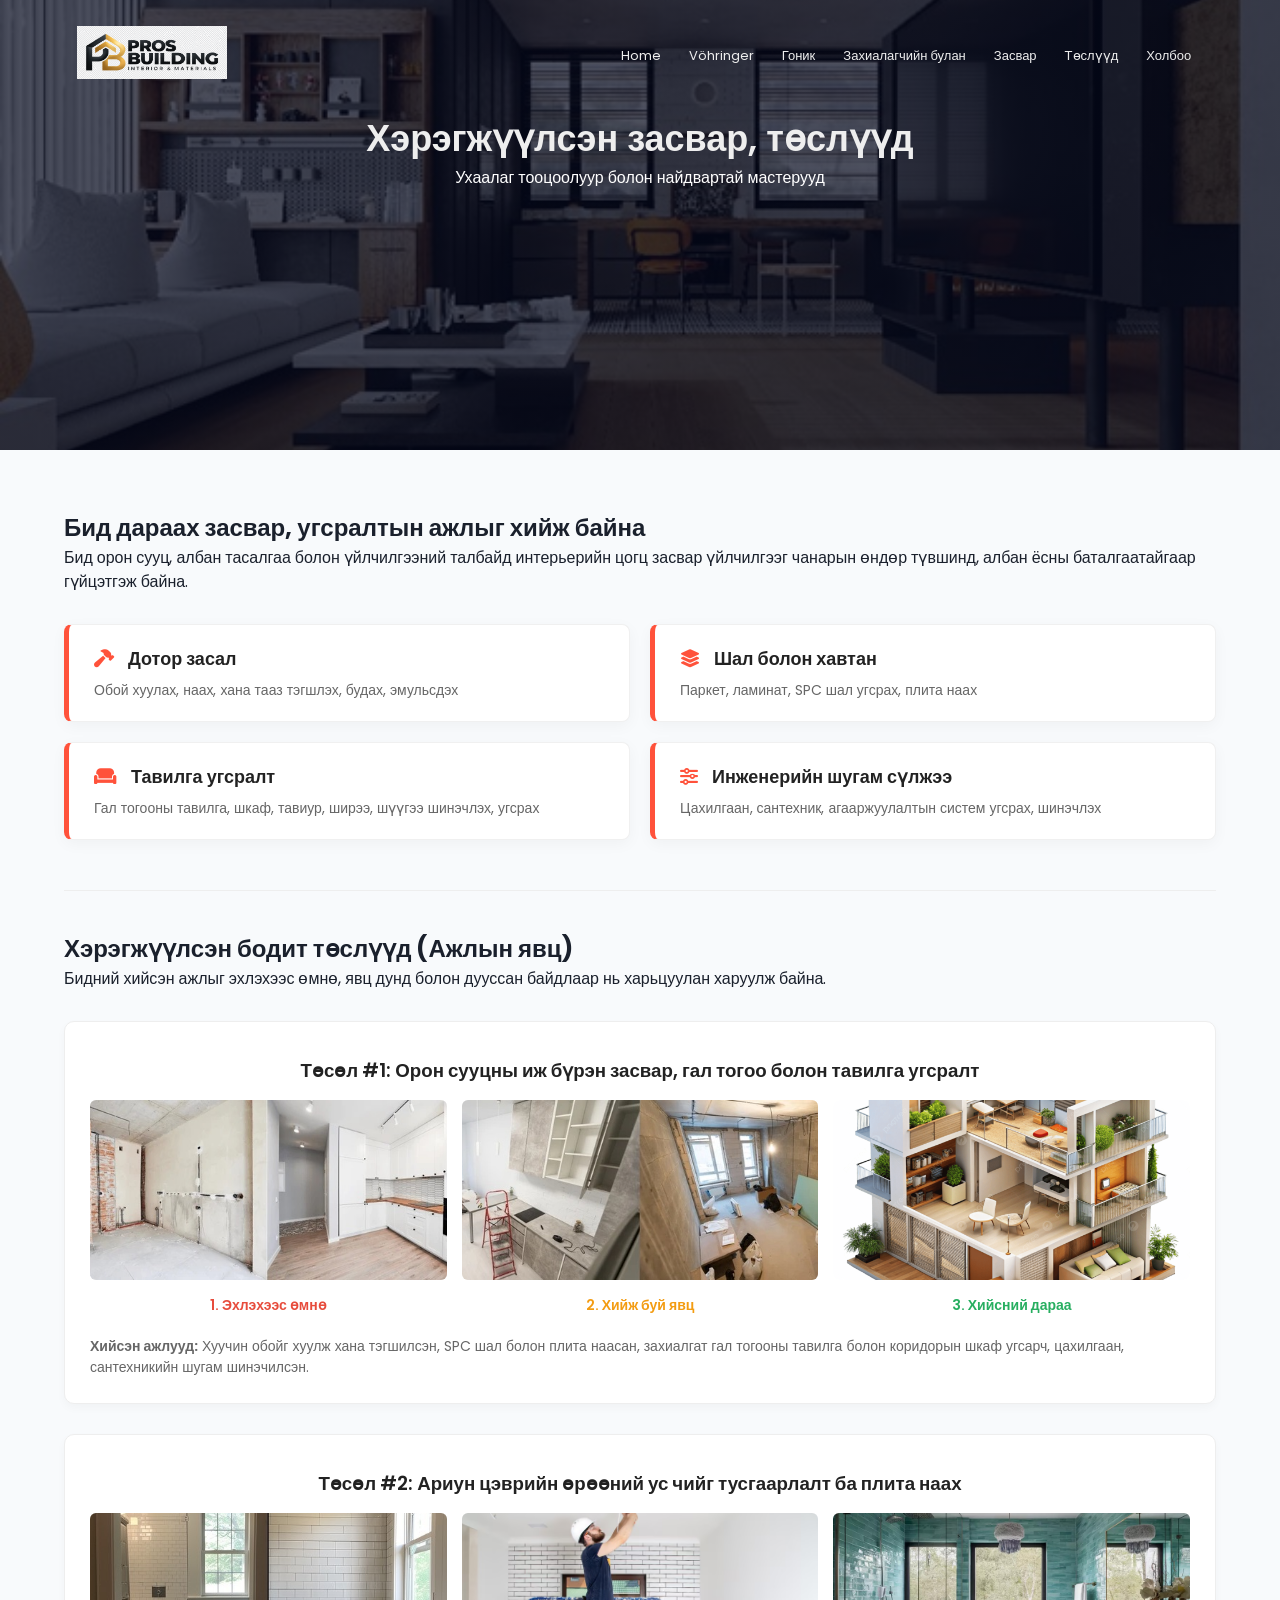
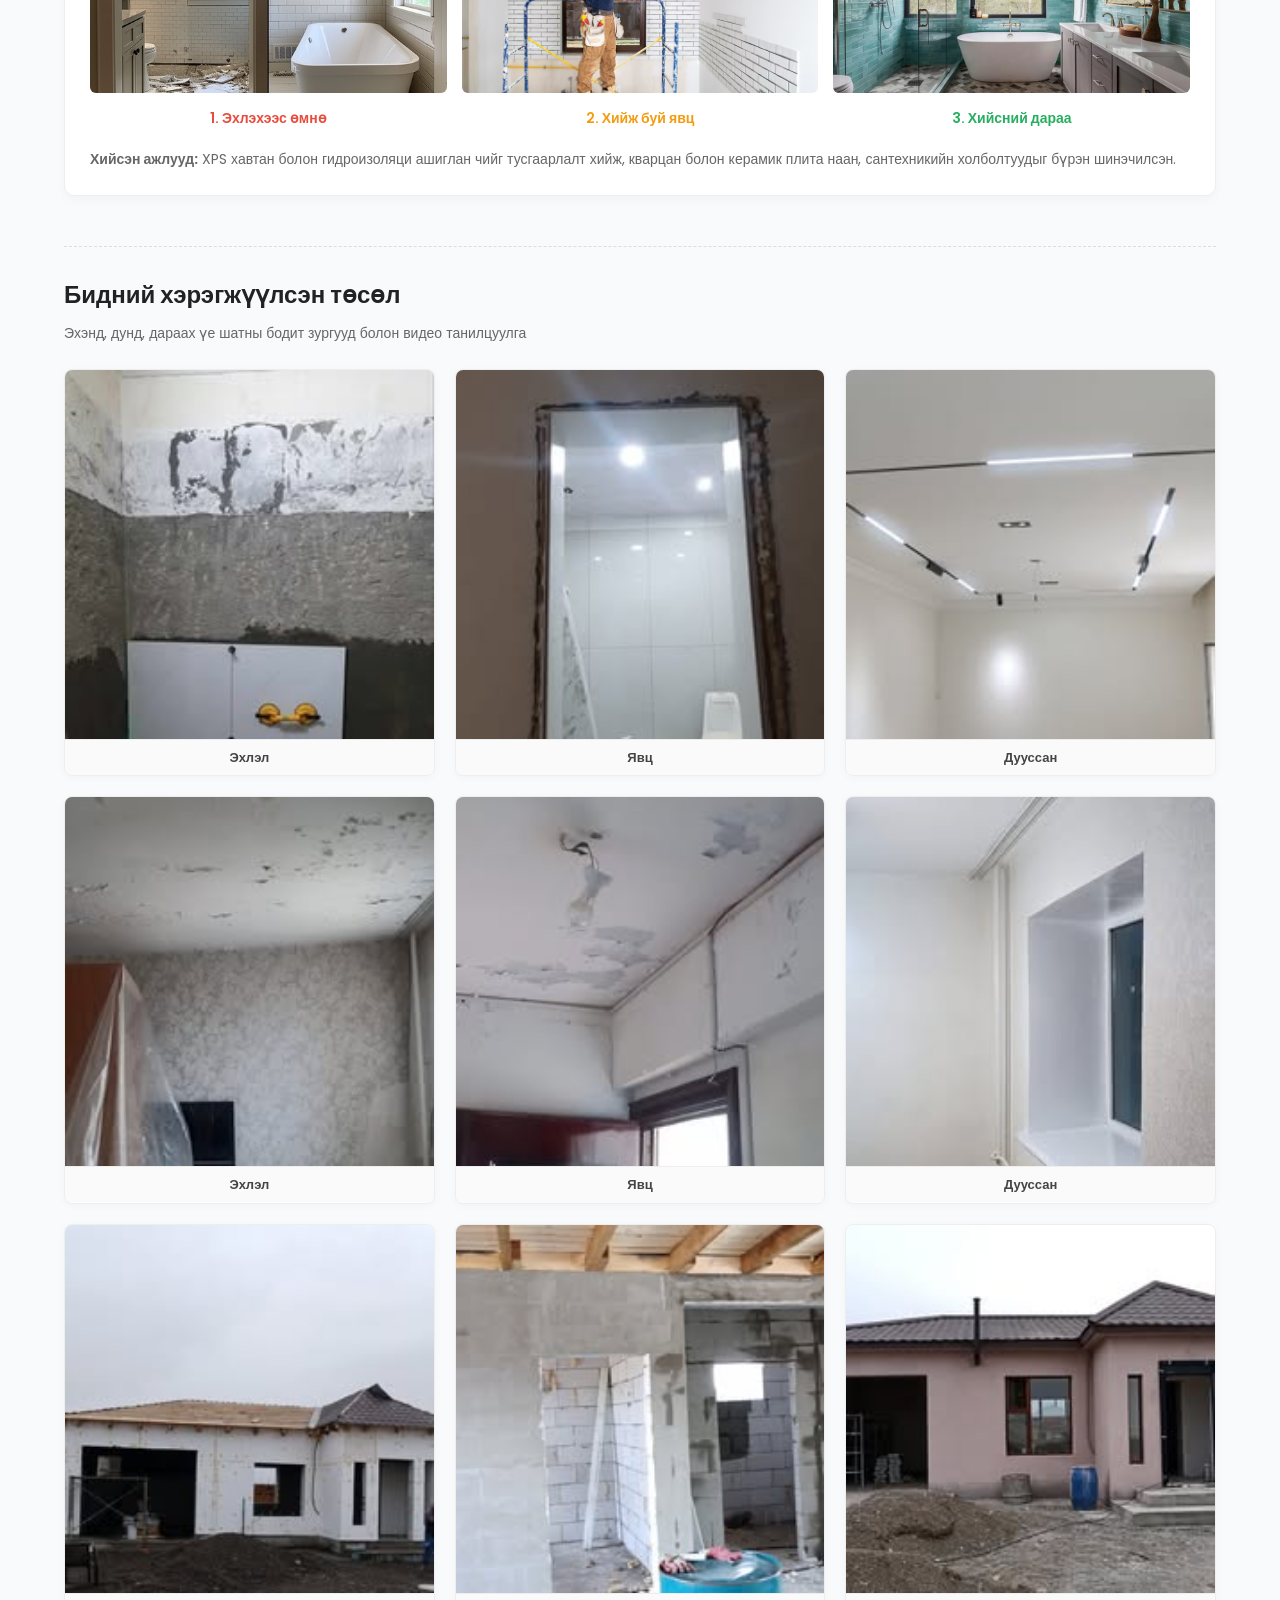
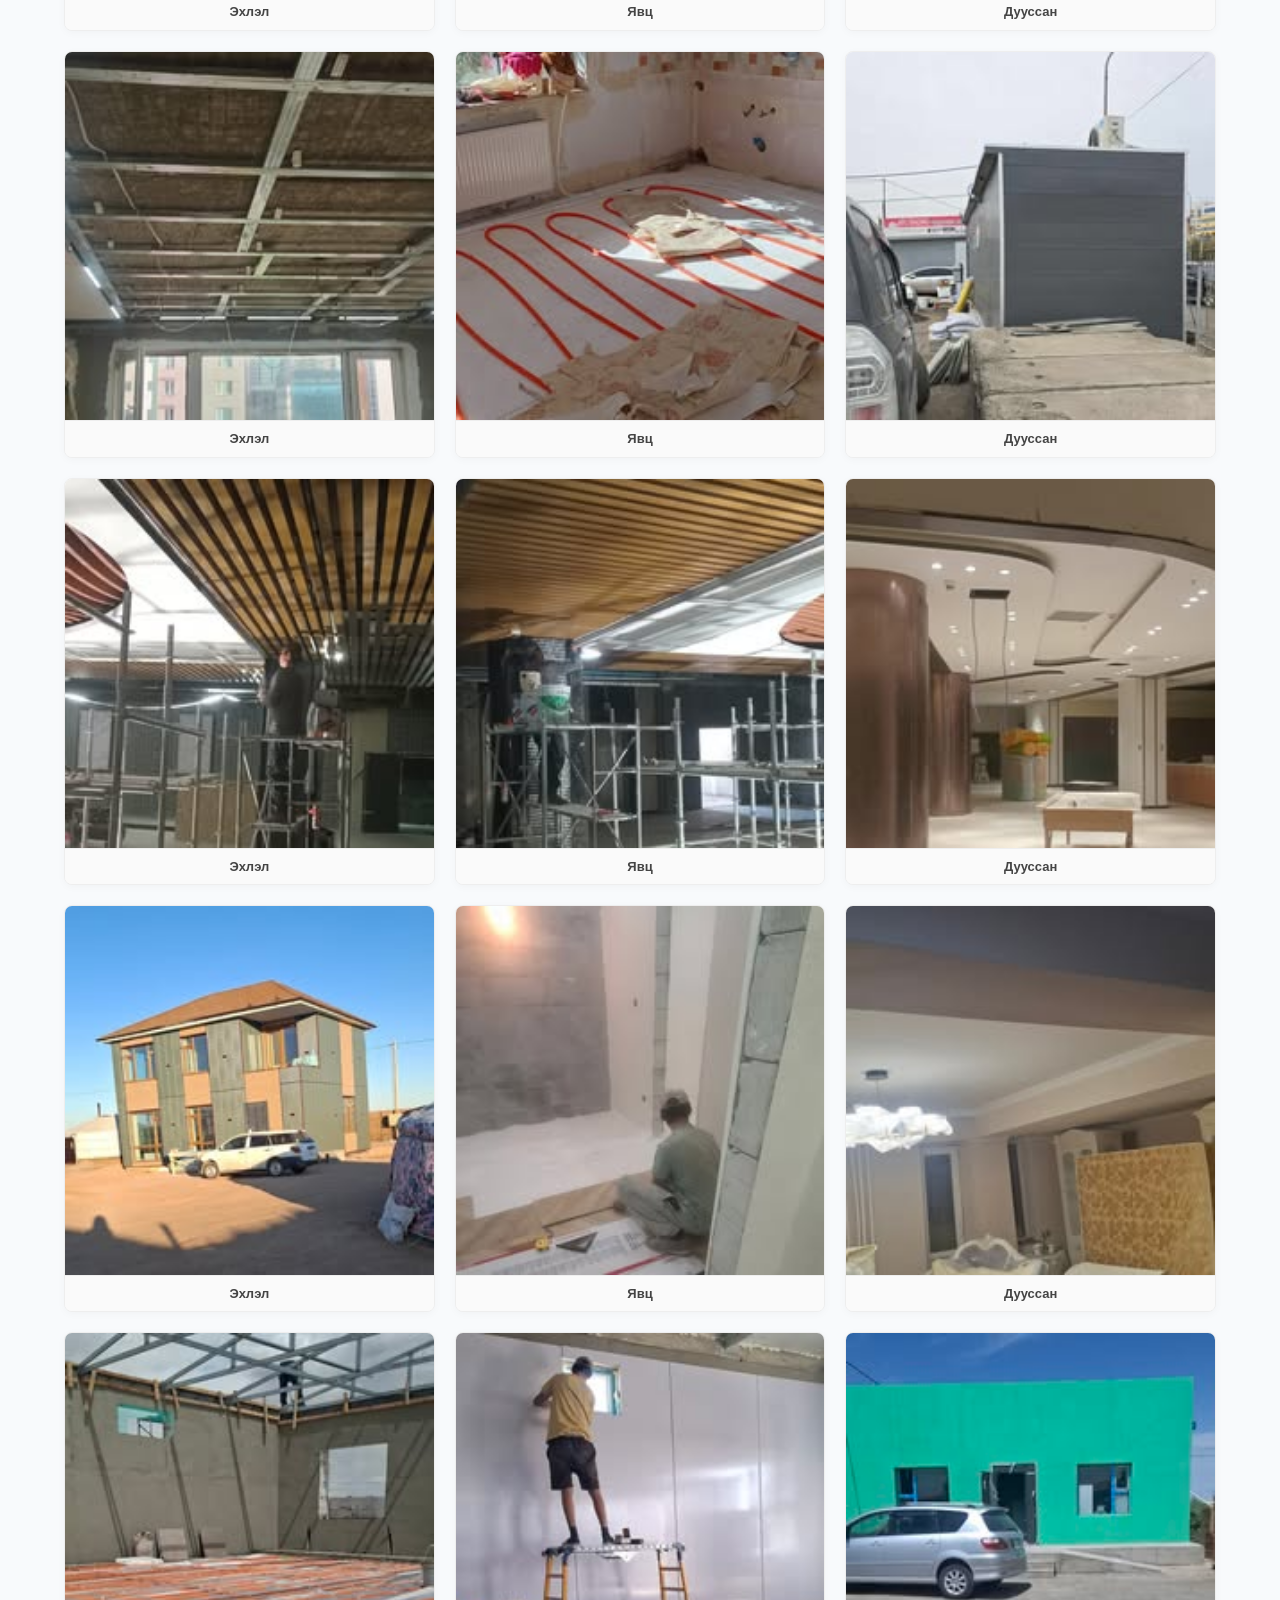
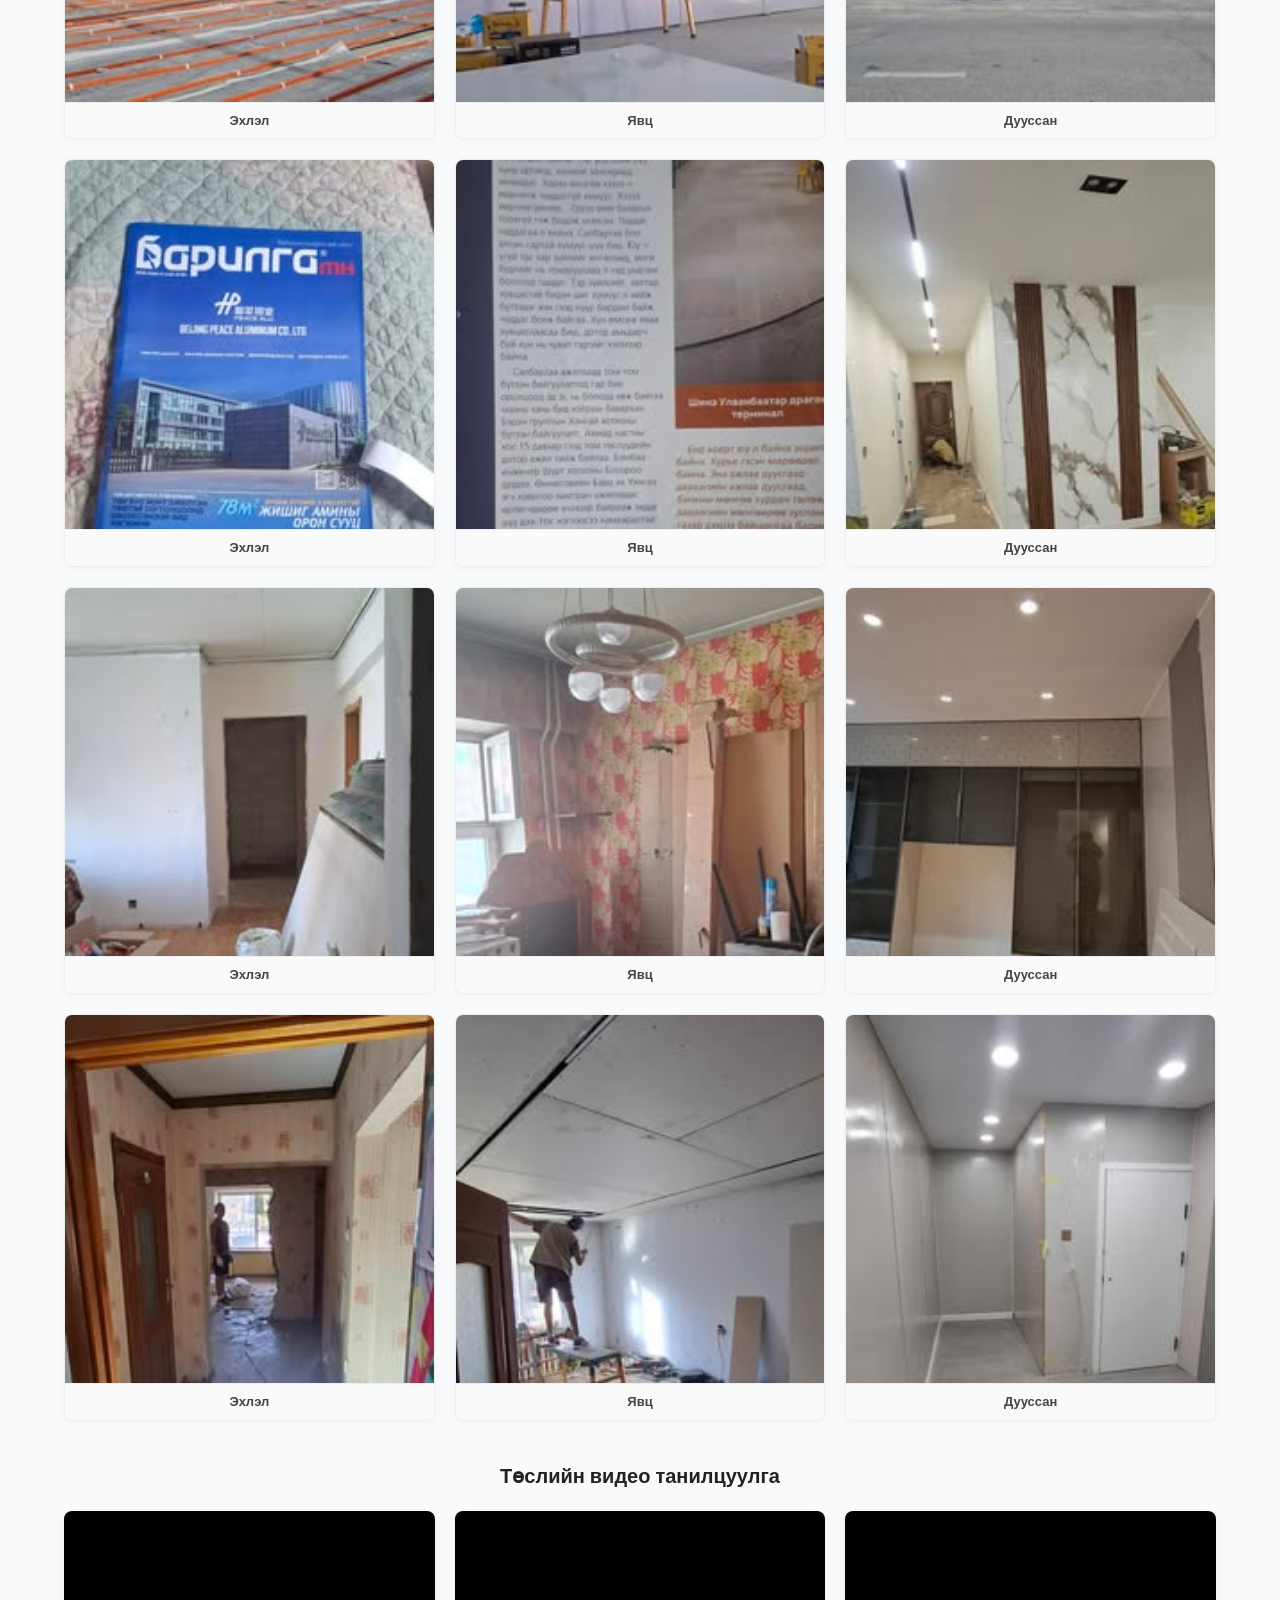
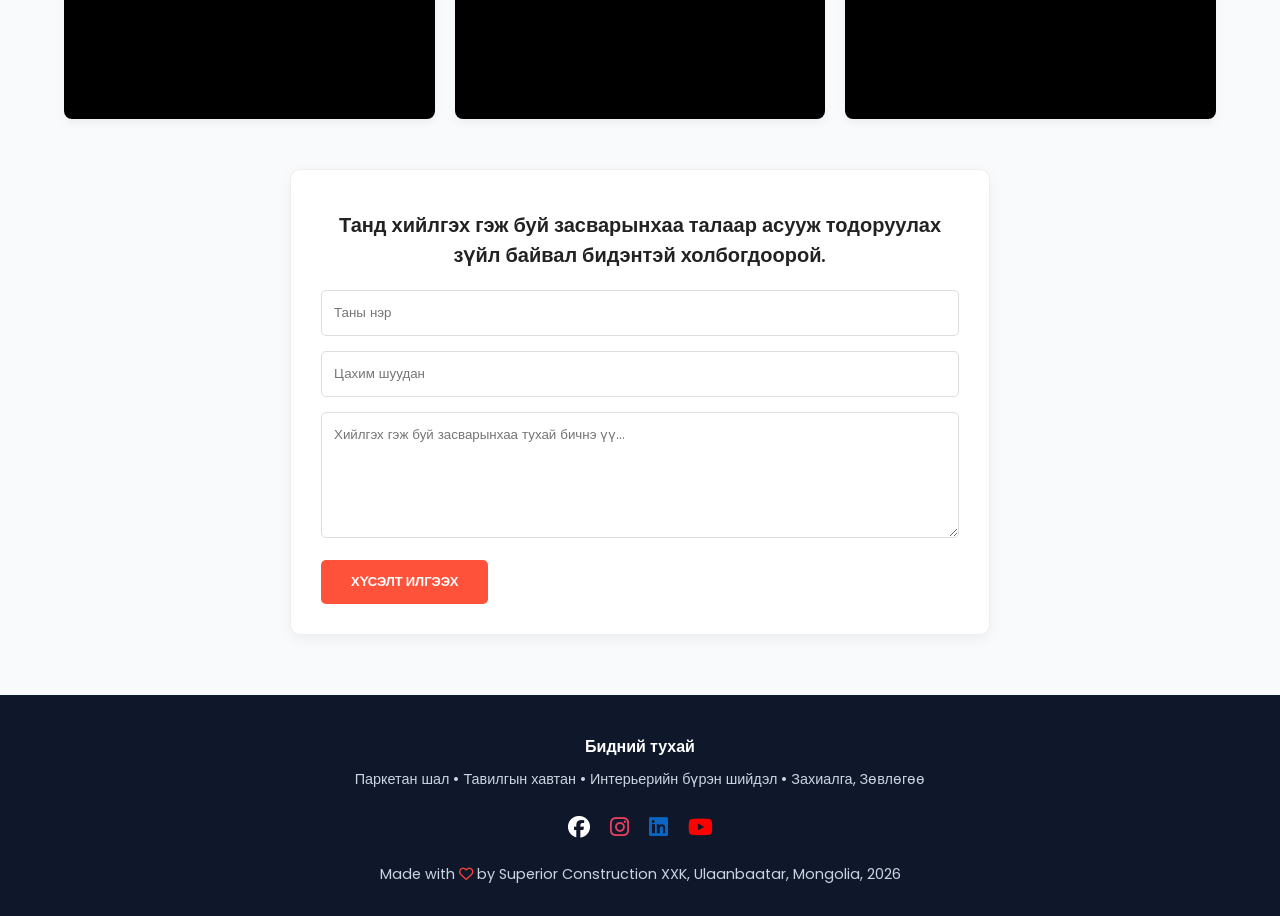
<file: JS/projects.html>
<!DOCTYPE html>
<html lang="mn">
<head>
    <meta charset="UTF-8">
    <meta name="viewport" content="width=device-width, initial-scale=1.0">
    <title>Хэрэгжүүлсэн төслүүд | Засвар үйлчилгээ</title>
    <link rel="preconnect" href="https://fonts.googleapis.com">
    <link rel="preconnect" href="https://fonts.gstatic.com" crossorigin>
    <link href="https://fonts.googleapis.com/css2?family=Poppins:ital,wght@0,100;0,200;0,300;0,400;0,500;0,600;0,700;0,800;0,900;1,100;1,200;1,300;1,400;1,500;1,600;1,700;1,800;1,900&display=swap" rel="stylesheet">
    <link rel="stylesheet" href="style.css">
    <link rel="stylesheet" href="https://cdnjs.cloudflare.com/ajax/libs/font-awesome/6.4.0/css/all.min.css">
</head>

<body>

    <!-- Header хэсэг -->
    <header class="sub-header">    
        <nav>
            <a href="index.html"><img src="images/logo.png" alt="Logo"></a>
            <div class="nav-links" id="navLinks">
                <i class="fa-solid fa-xmark" onclick="hideMenu()"></i>
                <ul>
                    <li><a href="index.html">Home</a></li>
                    <li><a href="vöhringer.html">Vöhringer</a></li>
                    <li><a href="gonick.html">Гоник</a></li>
                    <li><a href="blog.html">Захиалагчийн булан</a></li>
                    <li><a href="zasvar.html">Засвар</a></li>
                    <li><a href="projects.html" class="active">Төслүүд</a></li>
                    <li><a href="contact.html">Холбоо</a></li>
                </ul>
            </div>
            <i class="fa-solid fa-bars" onclick="showMenu()"></i>
        </nav>                
        <h1>Хэрэгжүүлсэн засвар, төслүүд</h1>
        <p>Ухаалаг тооцоолуур болон найдвартай мастерууд</p>
    </header>

    <!-- Үндсэн контент хэсэг -->
    <section class="blog-content">
        
        <!-- Бидний хийдэг ажлын чиглэлүүд -->
        <div class="project-intro">
            <h2>Бид дараах засвар, угсралтын ажлыг хийж байна</h2>
            <p>Бид орон сууц, албан тасалгаа болон үйлчилгээний талбайд интерьерийн цогц засвар үйлчилгээг чанарын өндөр түвшинд, албан ёсны баталгаатайгаар гүйцэтгэж байна.</p>
            
            <div class="services-grid-box">
                <div class="service-card-item">
                    <h4><i class="fa-solid fa-hammer"></i> Дотор засал</h4>
                    <p>Обой хуулах, наах, хана тааз тэгшлэх, будах, эмульсдэх</p>
                </div>
                
                <div class="service-card-item">
                    <h4><i class="fa-solid fa-layer-group"></i> Шал болон хавтан</h4>
                    <p>Паркет, ламинат, SPC шал угсрах, плита наах</p>
                </div>
                
                <div class="service-card-item">
                    <h4><i class="fa-solid fa-couch"></i> Тавилга угсралт</h4>
                    <p>Гал тогооны тавилга, шкаф, тавиур, ширээ, шүүгээ шинэчлэх, угсрах</p>
                </div>
                
                <div class="service-card-item">
                    <h4><i class="fa-solid fa-sliders"></i> Инженерийн шугам сүлжээ</h4>
                    <p>Цахилгаан, сантехник, агааржуулалтын систем угсрах, шинэчлэх</p>
                </div>
            </div>
        </div>

        <hr class="section-divider">

        <!-- Төслийн харьцуулалт (Өмнө, Явц, Дараа) -->
        <div class="project-showcase">
            <h2>Хэрэгжүүлсэн бодит төслүүд (Ажлын явц)</h2>
            <p>Бидний хийсэн ажлыг эхлэхээс өмнө, явц дунд болон дууссан байдлаар нь харьцуулан харуулж байна.</p>

            <!-- Төслийн жишээ 1 -->
            <div class="project-card-item">
                <h3>Төсөл #1: Орон сууцны иж бүрэн засвар, гал тогоо болон тавилга угсралт</h3>
                
                <div class="comparison-images">
                    <div class="img-container">
                        <img src="images/before.jpg" alt="Эхлэхээс өмнө">
                        <span class="lbl-red">1. Эхлэхээс өмнө</span>
                    </div>
                    <div class="img-container">
                        <img src="images/during.jpg" alt="Гүйцэтгэх явц">
                        <span class="lbl-yellow">2. Хийж буй явц</span>
                    </div>
                    <div class="img-container">
                        <img src="images/3d_house.png" alt="Дууссаны дараа">
                        <span class="lbl-green">3. Хийсний дараа</span>
                    </div>
                </div>
                <p class="project-desc"><strong>Хийсэн ажлууд:</strong> Хуучин обойг хуулж хана тэгшилсэн, SPC шал болон плита наасан, захиалгат гал тогооны тавилга болон коридорын шкаф угсарч, цахилгаан, сантехникийн шугам шинэчилсэн.</p>
            </div>

            <!-- Төслийн жишээ 2 -->
            <div class="project-card-item">
                <h3>Төсөл #2: Ариун цэврийн өрөөний ус чийг тусгаарлалт ба плита наах</h3>
                
                <div class="comparison-images">
                    <div class="img-container">
                        <img src="images/bath1.jpg" alt="Эхлэхээс өмнө">
                        <span class="lbl-red">1. Эхлэхээс өмнө</span>
                    </div>
                    <div class="img-container">
                        <img src="images/bath2.jpg" alt="Гүйцэтгэх явц">
                        <span class="lbl-yellow">2. Хийж буй явц</span>
                    </div>
                    <div class="img-container">
                        <img src="images/bath3.jpg" alt="Дууссаны дараа">
                        <span class="lbl-green">3. Хийсний дараа</span>
                    </div>
                </div>
                <p class="project-desc"><strong>Хийсэн ажлууд:</strong> XPS хавтан болон гидроизоляци ашиглан чийг тусгаарлалт хийж, кварцан болон керамик плита наан, сантехникийн холболтуудыг бүрэн шинэчилсэн.</p>
            </div>

            <!-- ШИНЭЭР НЭМСЭН ХЭСЭГ: Бидний хэрэгжүүлсэн төсөл (30 зураг болон 3 видео) -->
            <div class="project-gallery-section">
                <h2>Бидний хэрэгжүүлсэн төсөл</h2>
                <p class="gallery-subtitle">Эхэнд, дунд, дараах үе шатны бодит зургууд болон видео танилцуулга</p>
                
                <!-- 30 Зургийн Grid -->
                <div class="gallery-grid">
                    <!-- Загвар болгон 30 ширхэг зургийн блокыг оруулав (Зургийн файлын нэрээ солино уу) -->
                    <div class="gallery-item"><img src="images/work1.jpg" alt="Төслийн зураг 1"><span>Эхлэл</span></div>
                    <div class="gallery-item"><img src="images/work2.jpg" alt="Төслийн зураг 2"><span>Явц</span></div>
                    <div class="gallery-item"><img src="images/work3.jpg" alt="Төслийн зураг 3"><span>Дууссан</span></div>
                    <div class="gallery-item"><img src="images/work4.jpg" alt="Төслийн зураг 4"><span>Эхлэл</span></div>
                    <div class="gallery-item"><img src="images/work5.jpg" alt="Төслийн зураг 5"><span>Явц</span></div>
                    <div class="gallery-item"><img src="images/work6.jpg" alt="Төслийн зураг 6"><span>Дууссан</span></div>
                    <div class="gallery-item"><img src="images/work7.jpg" alt="Төслийн зураг 7"><span>Эхлэл</span></div>
                    <div class="gallery-item"><img src="images/work8.jpg" alt="Төслийн зураг 8"><span>Явц</span></div>
                    <div class="gallery-item"><img src="images/work9.jpg" alt="Төслийн зураг 9"><span>Дууссан</span></div>
                    <div class="gallery-item"><img src="images/work10.jpg" alt="Төслийн зураг 10"><span>Эхлэл</span></div>
                    <div class="gallery-item"><img src="images/work11.jpg" alt="Төслийн зураг 11"><span>Явц</span></div>
                    <div class="gallery-item"><img src="images/work12.jpg" alt="Төслийн зураг 12"><span>Дууссан</span></div>
                    <div class="gallery-item"><img src="images/work13.jpg" alt="Төслийн зураг 13"><span>Эхлэл</span></div>
                    <div class="gallery-item"><img src="images/work14.jpg" alt="Төслийн зураг 14"><span>Явц</span></div>
                    <div class="gallery-item"><img src="images/work15.jpg" alt="Төслийн зураг 15"><span>Дууссан</span></div>
                    <div class="gallery-item"><img src="images/work16.jpg" alt="Төслийн зураг 16"><span>Эхлэл</span></div>
                    <div class="gallery-item"><img src="images/work17.jpg" alt="Төслийн зураг 17"><span>Явц</span></div>
                    <div class="gallery-item"><img src="images/work18.jpg" alt="Төслийн зураг 18"><span>Дууссан</span></div>
                    <div class="gallery-item"><img src="images/work19.jpg" alt="Төслийн зураг 19"><span>Эхлэл</span></div>
                    <div class="gallery-item"><img src="images/work20.jpg" alt="Төслийн зураг 20"><span>Явц</span></div>
                    <div class="gallery-item"><img src="images/work21.jpg" alt="Төслийн зураг 21"><span>Дууссан</span></div>
                    <div class="gallery-item"><img src="images/work22.jpg" alt="Төслийн зураг 22"><span>Эхлэл</span></div>
                    <div class="gallery-item"><img src="images/work23.jpg" alt="Төслийн зураг 23"><span>Явц</span></div>
                    <div class="gallery-item"><img src="images/work24.jpg" alt="Төслийн зураг 24"><span>Дууссан</span></div>
                    <div class="gallery-item"><img src="images/work25.jpg" alt="Төслийн зураг 25"><span>Эхлэл</span></div>
                    <div class="gallery-item"><img src="images/work26.jpg" alt="Төслийн зураг 26"><span>Явц</span></div>
                    <div class="gallery-item"><img src="images/work27.jpg" alt="Төслийн зураг 27"><span>Дууссан</span></div>
                    <div class="gallery-item"><img src="images/work28.jpg" alt="Төслийн зураг 28"><span>Эхлэл</span></div>
                    <div class="gallery-item"><img src="images/work29.jpg" alt="Төслийн зураг 29"><span>Явц</span></div>
                    <div class="gallery-item"><img src="images/work30.jpg" alt="Төслийн зураг 30"><span>Дууссан</span></div>
                </div>
                               <!-- 3 YouTube Видео -->
                <h3 class="video-section-title">Төслийн видео танилцуулга</h3>
                <div class="video-grid">
                    <div class="video-item">
                        <iframe src="https://www.youtube.com/embed/qRH-pCIGFb8" title="YouTube video 1" allowfullscreen></iframe>
                    </div>
                    <div class="video-item">
                        <iframe src="https://www.youtube.com/embed/mBikRoJLjmE" title="YouTube video 2" allowfullscreen></iframe>
                    </div>
                    <div class="video-item">
                        <iframe src="https://www.youtube.com/embed/PCpZbKbKVe8" title="YouTube video 3" allowfullscreen></iframe>
                    </div>
                </div>
            </div>

        </div>

        <!-- Санал хүсэлт илгээх хэсэг -->
        <div class="comment-box">
            <h3>Танд хийлгэх гэж буй засварынхаа талаар асууж тодоруулах зүйл байвал бидэнтэй холбогдоорой.</h3>
            <form class="comment-form">
                <input type="text" placeholder="Таны нэр" required>
                <input type="email" placeholder="Цахим шуудан" required>
                <textarea rows="5" placeholder="Хийлгэх гэж буй засварынхаа тухай бичнэ үү..." required></textarea>
                <button type="submit" class="hero red-btn">ХҮСЭЛТ ИЛГЭЭХ</button>
            </form>
        </div>
    </section>

    <!-- Footer хэсэг -->
    <section class="footer">
        <h4>Бидний тухай</h4>
        <p>Паркетан шал • Тавилгын хавтан • Интерьерийн бүрэн шийдэл • Захиалга, Зөвлөгөө</p>

        <div class="icons">
            <a href="https://www.facebook.com/voehringer.gmbh/" target="_blank">
                <i class="fa-brands fa-facebook"></i>
            </a>
            <a href="https://www.instagram.com/voehringer_gmbh_und_co._kg/" target="_blank" rel="noopener noreferrer" style="color: #e4405f;">
                <i class="fa-brands fa-instagram"></i>
            </a>
            <a href="https://www.linkedin.com/company/vöhringer-gmbh-&-co.-kg/" target="_blank" rel="noopener noreferrer" style="color: #0a66c2;">
                <i class="fa-brands fa-linkedin"></i>
            </a>
            <a href="https://www.youtube.com/watch?v=nw7YdZEaxRw" target="_blank" rel="noopener noreferrer" style="color: #ff0000;">
                <i class="fa-brands fa-youtube"></i>
            </a>
        </div>
        <p>Made with <i class="fa-regular fa-heart"></i> by Superior Construction XXK, Ulaanbaatar, Mongolia, 2026</p>
    </section>

    <!-- Responsive цэсийн скрипт -->
    <script>
        var navLinks = document.getElementById("navLinks");

        function showMenu() {
            navLinks.style.right = "0";
        }

        function hideMenu() {
            navLinks.style.right = "-200px";
        }
    </script>

</body>
</html>
</file>
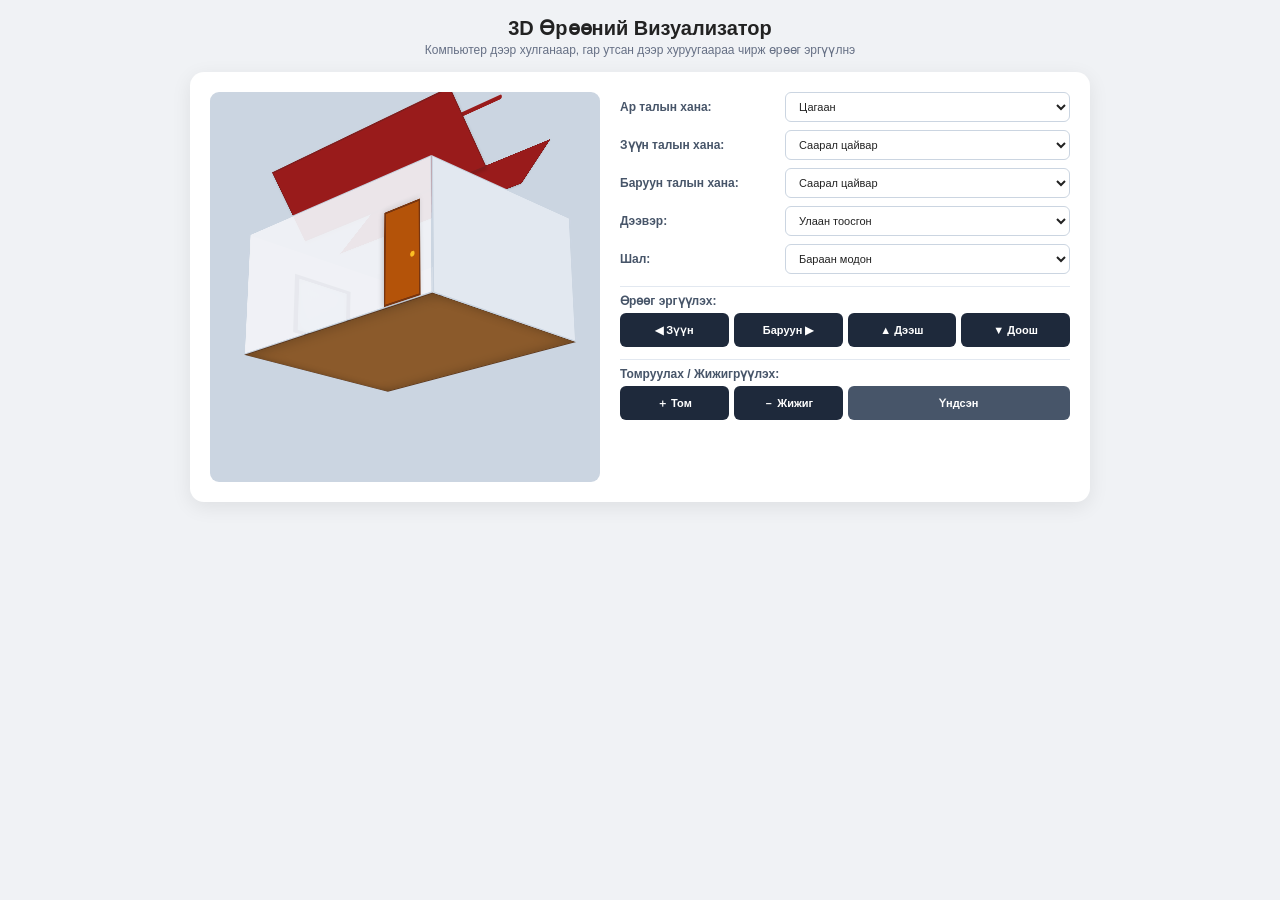
<file: JS/pros-building/Erdenechimeg/Downloads/3d_room_visualizer_mobile_full.html>
<!DOCTYPE html>
<html lang="mn">
<head>
<meta charset="UTF-8">
<meta name="viewport" content="width=device-width, initial-scale=1.0, maximum-scale=1.0, user-scalable=no">
<meta name="theme-color" content="#f0f2f5">
<title>3D Өрөөний Визуализатор</title>
<style>
*{box-sizing:border-box;-webkit-tap-highlight-color:transparent}
html,body{margin:0;padding:0;width:100%;min-height:100%}
body{font-family:Arial,sans-serif;background:#f0f2f5;color:#222;padding:12px;overflow-x:hidden}
h2{margin:4px 0 3px;text-align:center;font-size:20px}
.subtitle{margin:0 0 15px;text-align:center;color:#667085;font-size:12px}
.main-container{width:100%;max-width:900px;margin:0 auto;background:#fff;border-radius:14px;padding:20px;box-shadow:0 5px 20px rgba(0,0,0,.08);display:flex;gap:20px;align-items:flex-start}
.stage{width:390px;height:390px;flex:0 0 390px;background:#cbd5e1;border-radius:9px;position:relative;overflow:hidden;perspective:1200px;display:flex;justify-content:center;align-items:center;cursor:grab;user-select:none;touch-action:none}
.stage.dragging{cursor:grabbing}
.room{width:400px;height:200px;position:relative;transform-style:preserve-3d;transform:rotateX(20deg) rotateY(-45deg) scale(.65);will-change:transform}
.panel{position:absolute;box-sizing:border-box;transform-style:preserve-3d;backface-visibility:visible}
#back-wall{width:400px;height:200px;transform:translateZ(-100px);background:#f1f2f6;border:2px solid #cbd5e1}
#left-wall{width:200px;height:200px;left:100px;transform:translateX(-200px) rotateY(90deg);background:#e2e8f0;border:2px solid #cbd5e1}
#right-wall{width:200px;height:200px;left:100px;transform:translateX(200px) rotateY(-90deg);background:#e2e8f0;border:2px solid #cbd5e1}
#front-wall{width:400px;height:200px;transform:translateZ(100px);background:rgba(241,242,246,.94);border:2px solid #cbd5e1;cursor:pointer}
#front-wall.hidden{opacity:0}
#floor{width:400px;height:200px;transform:translateY(100px) rotateX(90deg);background:#8b5a2b;border:2px solid #5c3a21;box-shadow:inset 0 0 30px rgba(0,0,0,.25)}
.roof-slope{position:absolute;width:400px;height:112px;left:0;top:0;background:#991b1b;border:2px solid #7f1d1d;transform-style:preserve-3d;box-shadow:0 3px 5px rgba(0,0,0,.15);transition:background .2s ease}
#roof-back{transform-origin:center center;transform:translateY(-127px) translateZ(-50px) rotateX(26deg)}
#roof-front{transform-origin:center center;transform:translateY(-127px) translateZ(50px) rotateX(-26deg)}
#roof-ridge{position:absolute;width:400px;height:8px;left:0;top:0;transform:translateY(-155px) translateZ(0);background:#7f1d1d;border-radius:4px;z-index:5;transition:background .2s ease}
.window{position:absolute;background:linear-gradient(135deg,#e0f2fe,#bae6fd);border:6px solid #475569;box-shadow:inset 0 0 15px rgba(0,0,0,.18)}
#back-wall .window{width:160px;height:100px;top:40px;left:120px}
#left-wall .window{width:80px;height:100px;top:40px;left:60px}
.door{position:absolute;width:70px;height:140px;right:20px;bottom:0;background:#b45309;border:3px solid #78350f;transform-origin:left center;transition:transform .4s ease;cursor:pointer;box-shadow:-3px 0 10px rgba(0,0,0,.18)}
.door:after{content:"";position:absolute;right:8px;top:70px;width:8px;height:8px;background:#fbbf24;border-radius:50%}
.door.open{transform:rotateY(-110deg)}
.controls{flex:1;min-width:0;display:flex;flex-direction:column;gap:8px}
.control-row{display:flex;align-items:center;gap:10px}
.control-row label{width:155px;flex:0 0 155px;color:#475569;font-size:12px;font-weight:bold}
select{width:100%;padding:7px 9px;border:1px solid #cbd5e1;border-radius:6px;background:#fff;font-size:11px;color:#222;min-height:30px}
.action-container{margin-top:4px;border-top:1px solid #e2e8f0;padding-top:7px}
.action-title{display:block;margin-bottom:5px;color:#475569;font-size:12px;font-weight:bold}
.action-grid{display:grid;grid-template-columns:repeat(4,1fr);gap:5px}
button{border:0;padding:8px 5px;min-height:34px;border-radius:6px;background:#1e293b;color:#fff;font-size:11px;font-weight:bold;cursor:pointer;touch-action:manipulation}
button:active{transform:scale(.97)}
.reset-btn{grid-column:span 2;background:#475569}
@media(max-width:760px){
body{padding:8px}
h2{font-size:18px}
.subtitle{font-size:11px;line-height:1.4}
.main-container{flex-direction:column;padding:10px;gap:12px;border-radius:10px}
.stage{width:100%;height:330px;flex:none}
.room{transform:rotateX(20deg) rotateY(-45deg) scale(.53)}
.controls{width:100%}
.control-row{width:100%}
.control-row label{width:120px;flex:0 0 120px;font-size:11px}
select{font-size:12px;min-height:38px}
.action-grid{gap:5px}
button{min-height:40px;font-size:12px}
}
@media(max-width:430px){
.stage{height:300px}
.control-row label{width:105px;flex:0 0 105px}
.room{transform:rotateX(20deg) rotateY(-45deg) scale(.48)}
}
@media(max-width:350px){
.control-row{flex-direction:column;align-items:stretch;gap:4px}
.control-row label{width:100%}
.stage{height:280px}
}
</style>
</head>
<body>

<h2>3D Өрөөний Визуализатор</h2>
<p class="subtitle">Компьютер дээр хулганаар, гар утсан дээр хуруугаараа чирж өрөөг эргүүлнэ</p>

<div class="main-container">

<div class="stage" id="stageArea">
<div class="room" id="roomBox">

<div class="panel" id="back-wall"><div class="window"></div></div>
<div class="panel" id="left-wall"><div class="window"></div></div>
<div class="panel" id="right-wall"></div>
<div class="panel" id="floor"></div>

<div class="roof-slope" id="roof-back"></div>
<div class="roof-slope" id="roof-front"></div>
<div id="roof-ridge"></div>

<div class="panel" id="front-wall" onclick="toggleFrontWall(event)">
<div class="door" id="roomDoor" onclick="toggleDoor(event)"></div>
</div>

</div>
</div>

<div class="controls">

<div class="control-row">
<label>Ар талын хана:</label>
<select onchange="changeColor('back-wall',this.value)">
<option value="#f1f2f6">Цагаан</option>
<option value="#b7e4c7">Цайвар ногоон</option>
<option value="#ffe5d9">Крем ягаан</option>
<option value="#e2e8f0">Саарал</option>
<option value="#fef08a">Цайвар шар</option>
<option value="#bae6fd">Цайвар цэнхэр</option>
<option value="#fbcfe8">Ягаан</option>
<option value="#fed7aa">Улбар шар</option>
<option value="#e9d5ff">Нил ягаан</option>
<option value="#1e293b">Хар хөх</option>
</select>
</div>

<div class="control-row">
<label>Зүүн талын хана:</label>
<select onchange="changeColor('left-wall',this.value)">
<option value="#e2e8f0">Саарал цайвар</option>
<option value="#f1f2f6">Цагаан</option>
<option value="#b7e4c7">Ногоон</option>
<option value="#ffe5d9">Крем</option>
<option value="#fef08a">Шар</option>
<option value="#bae6fd">Цэнхэр</option>
<option value="#fbcfe8">Ягаан</option>
<option value="#fed7aa">Тоор</option>
<option value="#e9d5ff">Лаванда</option>
<option value="#334155">Графит</option>
</select>
</div>

<div class="control-row">
<label>Баруун талын хана:</label>
<select onchange="changeColor('right-wall',this.value)">
<option value="#e2e8f0">Саарал цайвар</option>
<option value="#f1f2f6">Цагаан</option>
<option value="#b7e4c7">Ногоон</option>
<option value="#ffe5d9">Крем</option>
<option value="#fef08a">Шар</option>
<option value="#bae6fd">Цэнхэр</option>
<option value="#fbcfe8">Ягаан</option>
<option value="#fed7aa">Тоор</option>
<option value="#e9d5ff">Лаванда</option>
<option value="#334155">Графит</option>
</select>
</div>

<div class="control-row">
<label>Дээвэр:</label>
<select onchange="changeRoofColor(this.value)">
<option value="#991b1b">Улаан тоосгон</option>
<option value="#1e293b">Хар саарал</option>
<option value="#78350f">Бор модон</option>
<option value="#1e3a8a">Хөх</option>
<option value="#065f46">Ногоон</option>
<option value="#475569">Мөнгөлөг саарал</option>
</select>
</div>

<div class="control-row">
<label>Шал:</label>
<select onchange="changeColor('floor',this.value)">
<option value="#8b5a2b">Бараан модон</option>
<option value="#d4a373">Цайвар модон</option>
<option value="#386641">Ногоон модон</option>
<option value="#475569">Саарал плита</option>
<option value="#1e293b">Хар хавтан</option>
<option value="#f8fafc">Цагаан гантиг</option>
<option value="#b45309">Хүрэн бор</option>
<option value="#78350f">Гүн модон</option>
<option value="#94a3b8">Бетон саарал</option>
<option value="#713f12">Зэвэрсэн бор</option>
</select>
</div>

<div class="action-container">
<span class="action-title">Өрөөг эргүүлэх:</span>
<div class="action-grid">
<button onclick="rotateRoom('y',-30)">◀ Зүүн</button>
<button onclick="rotateRoom('y',30)">Баруун ▶</button>
<button onclick="rotateRoom('x',-15)">▲ Дээш</button>
<button onclick="rotateRoom('x',15)">▼ Доош</button>
</div>
</div>

<div class="action-container">
<span class="action-title">Томруулах / Жижигрүүлэх:</span>
<div class="action-grid">
<button onclick="zoomRoom(.1)">＋ Том</button>
<button onclick="zoomRoom(-.1)">－ Жижиг</button>
<button class="reset-btn" onclick="resetRoom()">Үндсэн</button>
</div>
</div>

</div>
</div>

<script>
let currentRotateY=-45;
let currentRotateX=20;
let currentScale=.65;

function changeColor(id,color){
    const el=document.getElementById(id);
    if(el) el.style.backgroundColor=color;
}

function changeRoofColor(color){
    document.getElementById("roof-back").style.backgroundColor=color;
    document.getElementById("roof-front").style.backgroundColor=color;
    document.getElementById("roof-ridge").style.backgroundColor=color;
}

function toggleDoor(event){
    event.stopPropagation();
    document.getElementById("roomDoor").classList.toggle("open");
}

function toggleFrontWall(event){
    if(event.target.classList.contains("door")) return;
    document.getElementById("front-wall").classList.toggle("hidden");
}

function updateTransform(){
    document.getElementById("roomBox").style.transform =
        `rotateX(${currentRotateX}deg) rotateY(${currentRotateY}deg) scale(${currentScale})`;
}

function rotateRoom(axis,angle){
    if(axis==="y") currentRotateY+=angle;

    if(axis==="x"){
        currentRotateX+=angle;
        currentRotateX=Math.max(-10,Math.min(50,currentRotateX));
    }

    updateTransform();
}

function zoomRoom(amount){
    currentScale+=amount;
    currentScale=Math.max(.4,Math.min(1.2,currentScale));
    updateTransform();
}

function resetRoom(){
    currentRotateY=-45;
    currentRotateX=20;
    currentScale=.65;
    updateTransform();
}

/* PC mouse + Android + iPhone + tablet:
   Pointer Events ашигласан тул нэг кодоор бүгд ажиллана. */
const stage=document.getElementById("stageArea");
let isDragging=false;
let lastX=0;
let lastY=0;

stage.addEventListener("pointerdown",function(e){
    if(e.target.closest("button") || e.target.closest("select")) return;

    isDragging=true;
    lastX=e.clientX;
    lastY=e.clientY;
    stage.classList.add("dragging");

    if(stage.setPointerCapture){
        try{stage.setPointerCapture(e.pointerId)}catch(err){}
    }
});

stage.addEventListener("pointermove",function(e){
    if(!isDragging) return;

    const dx=e.clientX-lastX;
    const dy=e.clientY-lastY;

    currentRotateY+=dx*.65;
    currentRotateX-=dy*.65;

    currentRotateX=Math.max(-10,Math.min(50,currentRotateX));

    lastX=e.clientX;
    lastY=e.clientY;

    updateTransform();
});

function stopDragging(e){
    isDragging=false;
    stage.classList.remove("dragging");

    if(stage.releasePointerCapture){
        try{stage.releasePointerCapture(e.pointerId)}catch(err){}
    }
}

stage.addEventListener("pointerup",stopDragging);
stage.addEventListener("pointercancel",stopDragging);

stage.addEventListener("wheel",function(e){
    e.preventDefault();
    zoomRoom(e.deltaY<0 ? .05 : -.05);
},{passive:false});

/* Initial values */
changeColor("back-wall","#f1f2f6");
changeColor("left-wall","#e2e8f0");
changeColor("right-wall","#e2e8f0");
changeColor("floor","#8b5a2b");
changeRoofColor("#991b1b");
updateTransform();
</script>

</body>
</html>
</file>
<file: JS/style.css>
* {
    margin: 0;
    padding: 0;
    font-family: "Poppins", sans-serif;
    box-sizing: border-box;
}

body {
    background-color: #f8fafc;
    color: #1a202c;
    line-height: 1.5;
    overflow-x: hidden;
}

.header {
    min-height: 100vh;
    width: 100%;
    background-image: linear-gradient(rgba(9, 9, 30, 0.7), rgba(4, 9, 30, 0.7)), url(images/voehringer.jpg);
    background-position: center;
    background-size: cover;
    position: relative;
}

nav {
    display: flex;
    padding: 2% 6%;
    justify-content: space-between;
    align-items: center;
    color: #fff;
}
nav img {
    width: 150px;
}
.nav-links {
    flex: 1;
    text-align: right;
}
.nav-links ul li {
    list-style: none;
    display: inline-block;
    padding: 8px 12px;
    position: relative;
}
.nav-links ul li a {
    color: #eee;
    text-decoration: none;
    font-size: 13px;
    transition: color 0.2s;
}
.nav-links ul li a:hover {
    color: #3b82f6;
}
.nav-links ul li::after {
    content: '';
    width: 0%;
    height: 2px;
    background: #f44336;
    display: block;
    margin: auto;
    transition: 0.5s;
}
.nav-links ul li:hover::after {
    width: 100%;
}
.text {
    width: 90%;
    color: #fff;
    position: absolute;
    top: 50%;
    left: 50%;
    transform: translate(-50%, -50%);
    text-align: center;
}
.text h1 {
    font-size: 62px;
    color: #ddd;
}
.text p {
    margin: 10px 0 40px;
    font-size: 14px;
    color: #bbb;
}
.hero {
    display: inline-block;
    text-decoration: none;
    color: #ddd;
    border: 1px solid #fff;
    padding: 12px 34px;
    font-size: 13px;
    background: transparent;
    position: relative;
    cursor: pointer;
}
.hero:hover {
    border: 1px solid #f44336;
    background: #f44336;
    transition: 1s;
}
nav .fa-solid, .fa-bars, .fa-xmark {
    display: none;
}

@media (max-width: 700px) {
    .text h1 {
        font-size: 20px;
    }
    .nav-links ul li {
        display: block;
    }
    .nav-links {
        position: fixed;
        background: #0f172a;
        height: 100vh;
        width: 200px;
        top: 0;
        right: -200px;
        text-align: left;
        z-index: 2;
        transition: 1s;
        padding: 30px;
    }
    nav .fa-solid, .fa-bars {
        display: block;
        color: #fff;
        margin: 10px;
        font-size: 22px;
        cursor: pointer;
    }
    .nav-links ul {
        padding: 0;
    }
}

.course {
    width: 80%;
    margin: auto;
    text-align: center;
    padding-top: 100px;
}

h1 {
    font-size: 36px;
    font-weight: 600;
    color: #333;
}

.row {
    margin-top: 10%;
    display: flex;
    align-items: flex-start;
    justify-content: space-between;
    gap: 20px;
}
.course-col {
    background: #fff5f5;
    border-radius: 10px;
    padding: 30px;
    box-sizing: border-box;
    transition: 0.5s;
    text-decoration: none;
    display: block;
    color: #333;
}

.course-col h3 {
    color: #222;
    margin-bottom: 15px;
    text-align: center;
}

.course-col p {
    color: #555;
    font-size: 14px;
    line-height: 1.6;
}

.course-col:hover {
    transform: translateY(-5px);
    box-shadow: 0 0 20px 0px rgba(0, 0, 0, 0.2);
}
h3 {
    text-align: center;
    font-weight: 600;
    margin: 10px 0;
}

@media (max-width: 700px) {
    .row {
        flex-direction: column;
    }
}

.campus {
    width: 80%;
    margin: auto;
    text-align: center;
    padding-top: 50px;
}
.campus-col {
    flex-basis: 32%;
    border-radius: 10px;
    margin-bottom: 30px;
    position: relative;
    overflow: hidden;
}
.campus-col img {
    width: 100%;
    display: block;
    height: 230px;
    object-fit: cover;
}
.layer {
    background: transparent;
    height: 100%;
    width: 100%;
    position: absolute;
    top: 0;
    left: 0;
    transition: 0.5s;
}
.layer:hover {
    background: rgba(226, 0, 0, 0.7);
}
.layer h3 {
    width: 100%;
    font-weight: 500;
    color: #fff;
    font-size: 26px;
    bottom: 0;
    left: 50%;
    transform: translateX(-50%);
    position: absolute;
    opacity: 0;
    transition: 0.5s;
}
.layer:hover h3 {
    bottom: 49%;
    opacity: 1;
}

.facilities {
    width: 80%;
    margin: auto;
    text-align: center;
    padding-top: 40px;
}

.facilities-col {
    flex-basis: 31%;
    border-radius: 10px;
    margin-bottom: 5%;
    text-align: left;
    display: flex;
    flex-direction: column;
}
.facilities-col img {
    width: 100%;
    border-radius: 10px;
    height: 230px;
    object-fit: cover;
}
.facilities-col p {
    padding: 0;
}
.facilities-col h3 {
    margin-top: 16px;
    margin-bottom: 15px;
    text-align: left;
}

.testimonials {
    width: 80%;
    margin: auto;
    padding-top: 40px;
    text-align: center;
}
.testimonial-col {
    flex-basis: 44%;
    border-radius: 10px;
    margin-bottom: 5%;
    text-align: left;
    background: #fff3f3;
    padding: 25px;
    cursor: pointer;
    display: flex;
}
.testimonial-col img {
    height: 40px;
    margin-left: 5px;
    margin-right: 30px;
    border-radius: 50%;
}
.testimonial-col p {
    padding: 0;
    font-size: 13px;
    color: #666;
    line-height: 1.5;
    margin-bottom: 12px;
}
.testimonial-col h3 {
    margin-top: 15px;
    text-align: left;
    font-weight: 100;
}
.testimonial-col .fa-solid {
    color: #f44336;
}

@media (max-width: 700px) {
    .testimonial-col img {
        margin-left: 0;
        margin-right: 15px;
    }
}

.cta {
    margin: 100px auto;
    width: 80%;
    background-image: linear-gradient(rgba(0, 0, 0, 0.7), rgba(0, 0, 0, 0.7)), url(images/banner2.png);
    background-position: center;
    background-size: cover;
    border-radius: 10px;
    text-align: center;
    padding: 100px 0;
}
.cta h1 {
    color: #ddd;
    margin-bottom: 40px;
    padding: 0;
}
@media (max-width: 700px) {
    .cta h1 {
        font-size: 24px;
    }
}

.footer {
    width: 100%;
    text-align: center;
    padding: 30px 0;
    background: #0f172a;
    color: white;
}
.footer h4 {
    margin-bottom: 10px;
    margin-top: 10px;
    font-weight: 600;
}
.footer p {
    color: #cbd5e1;
    font-size: 0.9rem;
}
.footer .icons {
    display: flex;
    justify-content: center;
    align-items: center;
    gap: 20px;
    margin: 20px 0;
}
.footer .icons a {
    text-decoration: none !important;
    border: none !important;
    outline: none !important;
    font-size: 22px;
    color: #fff;
    transition: color 0.3s ease;
}
.footer .icons a:hover {
    color: #3b82f6;
}
.fa-heart {
    color: #f44336;
}

.sub-header {
    min-height: 50vh;
    width: 100%;
    background-image: linear-gradient(rgba(4,9,30,0.7), rgba(4,9,30,0.7)), url('images/background.jpg');
    background-position: center;
    background-size: cover;
    text-align: center;
    color: #fff;
    position: relative;
}
.sub-header h1 {
    margin-top: 0;
    color: #eee;
}

.about-us {
    width: 80%;
    margin: auto;
    padding-top: 20px;
    padding-bottom: 50px;
} 
.about-col {
    flex-basis: 48%;
    padding: 30px 2px;
}
.about-col img {
    width: 100%;
}
.about img {
    width: 150px;
    display: block; 
    margin: 0 auto;
}
.about-col h1 {
    padding-top: 0;
    text-align: center;
}
.about-col p {
    padding: 15px 0 25px;
}
.red-btn {
    border: 1px solid #f44336;
    background: transparent;
    color: #f44336;
}
.red-btn:hover {
    color: #fff;
}
.products {
    font-size: 13px;
    color: #666;
    line-height: 1.5;
    margin-bottom: 12px;
}
.tet {
    margin-top: auto; 
    padding-left: 0;
    list-style-position: inside;
    font-size: 14px;
    color: #444;
}
.tet li {
    margin-bottom: 6px;
}

.blog-content {
    width: 90%;
    max-width: 1200px;
    margin: 0 auto;
    padding: 60px 0;
}
.blog-content .row {
    width: 100%;
    margin-top: 0;
    display: flex;
    align-items: flex-start;
    justify-content: space-between;
    gap: 35px;
}
.blog-left {
    flex: 1 1 0;
    width: auto;
    min-width: 0;
}
.blog-left img {
    width: 100%;
    height: auto;
    display: block;
    margin-bottom: 30px;
}
.blog-left h2 {
    color: #222;
    font-size: 28px;
    line-height: 1.35;
    font-weight: 600;
    margin: 30px 0;
}
.blog-left p {
    color: #777;
    font-size: 15px;
    line-height: 1.8;
    padding: 0;
    margin: 0;
}

.blog-right {
    flex: 0 0 35%;
    width: 35%;
    min-width: 0;
}
.blog-right .category-box {
    width: 100%;
    display: block !important;
    box-sizing: border-box;
    background: #fff;
    border-radius: 8px;
    border: 1px solid #eee;
    margin-bottom: 30px;
    box-shadow: 0 5px 15px rgba(0,0,0,0.05);
    overflow: hidden;
}
.blog-right .category-box > div:first-child {
    display: block !important;
    width: 100%;
    box-sizing: border-box;
    background: #ff523b;
    color: #fff;
    padding: 15px;
    font-weight: bold;
    font-size: 16px;
    text-align: center;
}
.blog-right .category-box ul {
    display: block;
    list-style: none;
    padding: 15px 20px;
    margin: 0;
}
.blog-right .category-box li {
    display: flex;
    justify-content: space-between;
    align-items: center;
    padding: 10px 0;
    border-bottom: 1px solid #f0f0f0;
}
.blog-right .category-box li:last-child {
    border-bottom: none;
}

.blog-right .comment-box {
    width: 100%;
    display: block !important;
    box-sizing: border-box;
    background: #fff;
    border-radius: 8px;
    border: 1px solid #eee;
    margin: 0;
    padding: 0;
    overflow: hidden;
    box-shadow: 0 5px 15px rgba(0,0,0,0.05);
}
.blog-right .comment-box > div:first-child {
    display: block !important;
    width: 100%;
    box-sizing: border-box;
    background: #ff523b;
    color: #fff;
    padding: 15px;
    font-weight: bold;
    font-size: 15px;
    text-align: center;
}
.blog-right .comment-form {
    display: block;
    width: 100%;
    padding: 20px;
    box-sizing: border-box;
}
.blog-right .comment-form input,
.blog-right .comment-form textarea {
    display: block;
    width: 100%;
    box-sizing: border-box;
    padding: 12px;
    margin-bottom: 12px;
    border: 1px solid #ddd;
    border-radius: 4px;
    outline: none;
    background: #fff;
}
.blog-right .comment-form textarea {
    resize: vertical;
}
.blog-right .comment-form button {
    display: block;
    width: 100%;
    padding: 12px;
    margin: 0;
    background: #ff523b;
    color: #fff;
    border: none;
    border-radius: 4px;
    cursor: pointer;
    font-weight: bold;
    font-size: 14px;
}
.blog-right .comment-form button:hover {
    background: #e64632;
}

@media (max-width: 768px) {
    .blog-content {
        width: 90%;
        padding: 40px 0;
    }
    .blog-content .row {
        flex-direction: column;
        gap: 40px;
    }
    .blog-left,
    .blog-right {
        width: 100%;
        flex: 0 0 100%;
    }
    .blog-left h2 {
        font-size: 24px;
    }
    .blog-left p {
        font-size: 14px;
        line-height: 1.7;
    }
}

.location {
    width: 80%;
    margin: auto;
    padding: 80px 0;
}
.location iframe {
    width: 100%;
}
.contact-us {
    width: 80%;
    margin: auto;
}
.contact-col {
    flex-basis: 48%;
    margin-bottom: 30px;
}
.contact-col div {
    display: flex;
    align-items: center;
    margin-bottom: 40px;
}
.contact-col div .fa-solid {
    font-size: 28px;
    color: #f44336;
    margin: 10px;
    margin-right: 30px;
}
.contact-col div p {
    padding: 0;
}
.contact-col div h5 {
    font-size: 20px;
    margin-bottom: 5px;
    color: #555;
    font-weight: 400;
}
.contact-col input, .contact-col textarea {
    width: 100%;
    padding: 15px;
    margin-bottom: 17px;
    outline: none;
    border: 1px solid #ccc;
    box-sizing: border-box;
}

/* Products & Features */
.product-card {
    flex: 1;
    display: flex;
    flex-direction: column;
    background: #fff;
    padding: 25px;
    border-radius: 12px;
    box-shadow: 0 4px 15px rgba(0,0,0,0.05);
    border: 1px solid #f0f0f0;
    text-align: left;
}
.product-card img {
    width: 100%;
    height: 180px;
    object-fit: contain;
    margin-bottom: 10px;
}
.product-card h3 {
    margin: 10px 0;
    font-size: 20px;
    color: #222;
}
.product-card p {
    font-size: 13px;
    color: #666;
    line-height: 1.5;
    margin-bottom: 15px;
}
.product-card ul {
    margin-top: auto; 
    padding-left: 20px;
    list-style-position: outside;
    text-align: left;
    font-size: 13px;
    color: #444;
}
.product-card li {
    margin-bottom: 6px;
    text-align: left;
}

.section-title-wrapper {
    text-align: center;
    margin-top: 50px;
    margin-bottom: 30px;
}
.section-title {
    font-size: 32px;
    color: #222;
    margin-bottom: 8px;
}
.section-subtitle {
    font-size: 14px;
    color: #666;
    margin: 0;
}

.comparison-images {
    display: grid;
    grid-template-columns: repeat(3, 1fr);
    gap: 15px;
    margin-bottom: 20px;
}
@media (max-width: 768px) {
    .comparison-images {
        grid-template-columns: 1fr;
    }
}

a.course-col {
    text-decoration: none;
    color: #333;
    display: block;
}

/* ================================
   ZASVAR.HTML / CALCULATOR STYLES
================================ */
.trust-banner { max-width: 1200px; margin: 30px auto; padding: 0 20px; }
.trust-content { background: #eff6ff; border: 1px solid #bfdbfe; border-left: 6px solid #2563eb; padding: 20px; border-radius: 10px; display: flex; align-items: center; gap: 15px; }
.trust-content i { font-size: 2rem; color: #2563eb; }

.features-grid { display: grid; grid-template-columns: repeat(auto-fit, minmax(260px, 1fr)); gap: 20px; max-width: 1200px; margin: 0 auto 40px; padding: 0 20px; }
.feature-card { background: white; padding: 25px; border-radius: 12px; box-shadow: 0 4px 15px rgba(0,0,0,0.04); text-align: center; border: 1px solid #e2e8f0; }
.feature-icon { font-size: 2rem; margin-bottom: 12px; }

.calculator-section { 
    max-width: 950px; margin: 40px auto; background: #ffffff; padding: 35px; border-radius: 16px; 
    box-shadow: 0 10px 30px rgba(0,0,0,0.06); border: 1px solid #e2e8f0; 
}
.calculator-section .section-title { text-align: center; color: #0f172a; margin-bottom: 25px; font-size: 1.6rem; font-weight: 700; }
.block-title { font-size: 1.1rem; font-weight: 600; color: #2563eb; margin: 20px 0 12px; border-bottom: 2px solid #eff6ff; padding-bottom: 6px; }

.form-group { margin-bottom: 15px; }
.form-group label { display: block; margin-bottom: 6px; font-weight: 500; font-size: 0.9rem; color: #1a202c; text-align: left; }
.form-group input, .form-group select, .form-group textarea { 
    width: 100%; padding: 12px; border: 1px solid #cbd5e1; border-radius: 8px; font-size: 0.95rem; outline: none; background: #fff;
}
.form-group input:focus, .form-group select:focus { border-color: #2563eb; }

.checklist-grid { display: flex; flex-direction: column; gap: 10px; }
.check-item { 
    display: flex; align-items: center; justify-content: space-between; 
    background: #f8fafc; padding: 12px 16px; border-radius: 8px; border: 1px solid #e2e8f0; 
}
.check-item label { margin: 0; cursor: pointer; font-size: 0.9rem; font-weight: 500; display: flex; align-items: center; gap: 10px; white-space: nowrap; color: #1a202c; }
.check-item input[type="checkbox"] { width: 18px; height: 18px; cursor: pointer; }
.price-tag { font-size: 0.85rem; color: #2563eb; font-weight: 600; white-space: nowrap; }

.calc-info-box { background: #f1f5f9; padding: 15px; border-radius: 8px; margin-bottom: 15px; font-size: 0.95rem; font-weight: 500; color: #334155; display: flex; justify-content: space-between; }
.calc-info-box span { color: #2563eb; font-weight: 600; }

.btn-dark { background: #0f172a; color: white; border: none; width: 100%; padding: 14px; border-radius: 8px; font-size: 1rem; font-weight: 600; cursor: pointer; transition: 0.2s; margin-top: 15px; }
.btn-dark:hover { background: #1e293b; }

.result-box { margin-top: 20px; background: #eff6ff; padding: 20px; border-radius: 8px; border: 1px solid #bfdbfe; }
.result-breakdown { text-align: left; margin: 15px 0; font-size: 0.95rem; color: #334155; background: #fff; padding: 15px; border-radius: 8px; border: 1px solid #cbd5e1; }
.result-section-title { font-weight: 700; color: #0f172a; margin-top: 10px; margin-bottom: 5px; display: flex; justify-content: space-between; border-bottom: 1px solid #e2e8f0; padding-bottom: 4px; }
.sub-item { display: flex; justify-content: space-between; padding-left: 20px; font-size: 0.88rem; color: #475569; margin-bottom: 4px; }

.result-price { font-size: 1.8rem; font-weight: bold; color: #2563eb; margin: 5px 0; text-align: center; }
.real-price-note { font-size: 0.85rem; color: #64748b; margin-top: 10px; line-height: 1.4; background: #fff; padding: 10px; border-radius: 6px; border: 1px dashed #cbd5e1; }

.hidden { display: none; }
.success-msg { background: #dcfce7; color: #166534; padding: 15px; border-radius: 8px; text-align: center; margin-top: 15px; font-weight: 500; }

/* Chatbot Styles */
.chatbot-toggle { position: fixed; bottom: 25px; right: 25px; background: #2563eb; color: #fff; border: none; border-radius: 50%; width: 60px; height: 60px; font-size: 1.6rem; cursor: pointer; z-index: 9999; box-shadow: 0 4px 20px rgba(37,99,235,0.4); }
.chatbot-window { position: fixed; bottom: 100px; right: 25px; width: 350px; max-width: 90vw; height: 450px; background: #fff; border-radius: 16px; box-shadow: 0 10px 40px rgba(0,0,0,0.2); display: none; flex-direction: column; overflow: hidden; z-index: 9999; border: 1px solid #e2e8f0; }
.chatbot-window.open { display: flex; }
.chatbot-header { background: #2563eb; color: #fff; padding: 15px 20px; display: flex; justify-content: space-between; align-items: center; }
.chatbot-header button { background: none; border: none; color: #fff; font-size: 1.2rem; cursor: pointer; }
.chatbot-messages { flex: 1; padding: 15px; overflow-y: auto; background: #f7fafc; display: flex; flex-direction: column; gap: 10px; }
.chatbot-msg { max-width: 80%; padding: 10px 14px; border-radius: 12px; font-size: 0.9rem; }
.chatbot-msg.bot { background: #e2e8f0; color: #1a202c; align-self: flex-start; }
.chatbot-msg.user { background: #2563eb; color: #fff; align-self: flex-end; }
.chatbot-input { display: flex; border-top: 1px solid #e2e8f0; }
.chatbot-input input { flex: 1; padding: 12px; border: none; outline: none; }
.chatbot-input button { background: #2563eb; color: #fff; border: none; padding: 0 20px; cursor: pointer; }
.chatbot-quick { display: flex; flex-wrap: wrap; gap: 6px; padding: 10px; background: #fff; border-top: 1px solid #e2e8f0; }
.chatbot-quick button { background: #ebf8ff; color: #2563eb; border: 1px solid #bee3f8; border-radius: 20px; padding: 5px 12px; font-size: 0.75rem; cursor: pointer; }

/* --- Шинэчлэгдсэн Projects хуудасны нэмэлт стилүүд --- */

.comparison-images {
    display: grid;
    grid-template-columns: repeat(3, 1fr);
    gap: 15px;
    margin-bottom: 20px;
}

.services-grid-box {
    display: grid;
    grid-template-columns: repeat(2, 1fr);
    gap: 20px;
    margin-top: 30px;
}

.service-card-item {
    background: #fff; 
    padding: 20px 25px; 
    border-radius: 8px; 
    box-shadow: 0 4px 15px rgba(0,0,0,0.04); 
    border: 1px solid #f0f0f0; 
    border-left: 5px solid #ff523b;
}

.service-card-item h4 {
    font-size: 18px; 
    color: #222; 
    margin-bottom: 8px;
}

.service-card-item h4 i {
    color: #ff523b; 
    margin-right: 10px;
}

.service-card-item p {
    font-size: 14px; 
    color: #666; 
    margin: 0;
}

.project-intro {
    margin-bottom: 50px;
}

.section-divider {
    border: 0; 
    border-top: 1px solid #eee; 
    margin: 40px 0;
}

.project-card-item {
    background: #fff; 
    border: 1px solid #eee; 
    border-radius: 10px; 
    padding: 25px; 
    margin-top: 30px; 
    box-shadow: 0 4px 10px rgba(0,0,0,0.03);
}

.project-card-item h3 {
    margin-bottom: 15px; 
    color: #222;
}

.img-container {
    text-align: center;
}

.img-container img {
    width: 100%; 
    height: 180px; 
    object-fit: cover; 
    border-radius: 6px;
}

.lbl-red { display: block; margin-top: 8px; font-weight: 600; font-size: 14px; color: #e74c3c; }
.lbl-yellow { display: block; margin-top: 8px; font-weight: 600; font-size: 14px; color: #f39c12; }
.lbl-green { display: block; margin-top: 8px; font-weight: 600; font-size: 14px; color: #27ae60; }

.project-desc {
    color: #666; 
    font-size: 14px; 
    margin-top: 15px;
}

/* --- Бидний хэрэгжүүлсэн төсөл (30 зураг & 3 видео галерей) стил --- */
.project-gallery-section {
    margin-top: 50px;
    padding-top: 30px;
    border-top: 1px dashed #ddd;
}

.project-gallery-section h2 {
    font-size: 24px;
    color: #222;
    margin-bottom: 10px;
}

.gallery-subtitle {
    font-size: 14px;
    color: #666;
    margin-bottom: 25px;
}

.gallery-grid {
    display: grid;
    grid-template-columns: repeat(3, 1fr);
    gap: 20px;
    margin-bottom: 40px;
}

.gallery-item {
    background: #fff;
    border: 1px solid #eee;
    border-radius: 8px;
    overflow: hidden;
    box-shadow: 0 2px 8px rgba(0,0,0,0.03);
    text-align: center;
}

.gallery-item img {
    width: 100%;
    height: auto;
    object-fit: cover; /* Зургийн харьцааг алдагдуулахгүй гажуудуулалгүй харуулна */
    display: block;
}

.gallery-item span {
    display: block;
    padding: 8px;
    font-size: 13px;
    font-weight: 600;
    color: #444;
    background: #fafafa;
    border-top: 1px solid #eee;
}

.video-section-title {
    font-size: 20px;
    color: #222;
    margin: 30px 0 20px;
}

.video-grid {
    display: grid;
    grid-template-columns: repeat(auto-fit, minmax(320px, 1fr));
    gap: 20px;
}

.video-item {
    position: relative;
    width: 100%;
    padding-bottom: 56.25%; /* 16:9 Aspect Ratio */
    height: 0;
    background: #000;
    border-radius: 8px;
    overflow: hidden;
    box-shadow: 0 4px 10px rgba(0,0,0,0.05);
}

.video-item iframe {
    position: absolute;
    top: 0;
    left: 0;
    width: 100%;
    height: 100%;
    border: none;
}

/* --- Захиалгын форм стил --- */
.comment-box {
    max-width: 700px;
    margin: 50px auto 0 auto !important;
    background: #fff;
    padding: 30px;
    border-radius: 10px;
    box-shadow: 0 4px 15px rgba(0,0,0,0.05);
    border: 1px solid #eee;
}

.comment-box h3 {
    margin-bottom: 20px; 
    color: #222; 
    font-size: 20px;
}

.comment-form input, 
.comment-form textarea {
    width: 100%;
    padding: 12px;
    margin-bottom: 15px;
    border: 1px solid #ddd;
    border-radius: 5px;
    font-family: 'Poppins', sans-serif;
}

.comment-form button.red-btn {
    padding: 12px 30px; 
    cursor: pointer; 
    border: none; 
    background: #ff523b; 
    color: #fff; 
    border-radius: 5px; 
    font-weight: 600;
}

/* Гар утас болон жижиг дэлгэц дээрх responsive тохиргоо */
@media (max-width: 768px) {
    .comparison-images,
    .services-grid-box {
        grid-template-columns: 1fr;
    }
    .gallery-grid {
        grid-template-columns: repeat(auto-fill, minmax(140px, 1fr));
    }
}

/* Тооцоолуурын хэсэг */
.calculator-section {
    padding: 60px 20px;
    background: #f9f9f9;
}

.calculator-container {
    max-width: 600px;
    margin: 0 auto;
    background: #fff;
    padding: 35px;
    border-radius: 10px;
    box-shadow: 0 4px 15px rgba(0,0,0,0.05);
    border: 1px solid #eee;
}

.calculator-container h2 {
    font-size: 24px;
    color: #222;
    margin-bottom: 10px;
}

.calculator-container p {
    font-size: 14px;
    color: #666;
    margin-bottom: 25px;
}

.form-group {
    margin-bottom: 20px;
}

.form-group label {
    display: block;
    font-weight: 600;
    margin-bottom: 8px;
    color: #333;
    font-size: 14px;
}

.form-group select,
.form-group input {
    width: 100%;
    padding: 12px;
    border: 1px solid #ddd;
    border-radius: 5px;
    font-family: 'Poppins', sans-serif;
    font-size: 14px;
}

.calc-result {
    margin-top: 25px;
    padding: 20px;
    background: #f1f8e9;
    border: 1px solid #c5e1a5;
    border-radius: 8px;
    text-align: left;
}

.calc-result h3 {
    color: #2e7d32;
    font-size: 18px;
    margin-bottom: 10px;
}

.calc-result p {
    font-size: 15px;
    color: #333;
    margin: 5px 0;
}

.calc-result span {
    font-weight: bold;
    color: #d32f2f;
}
</file>
